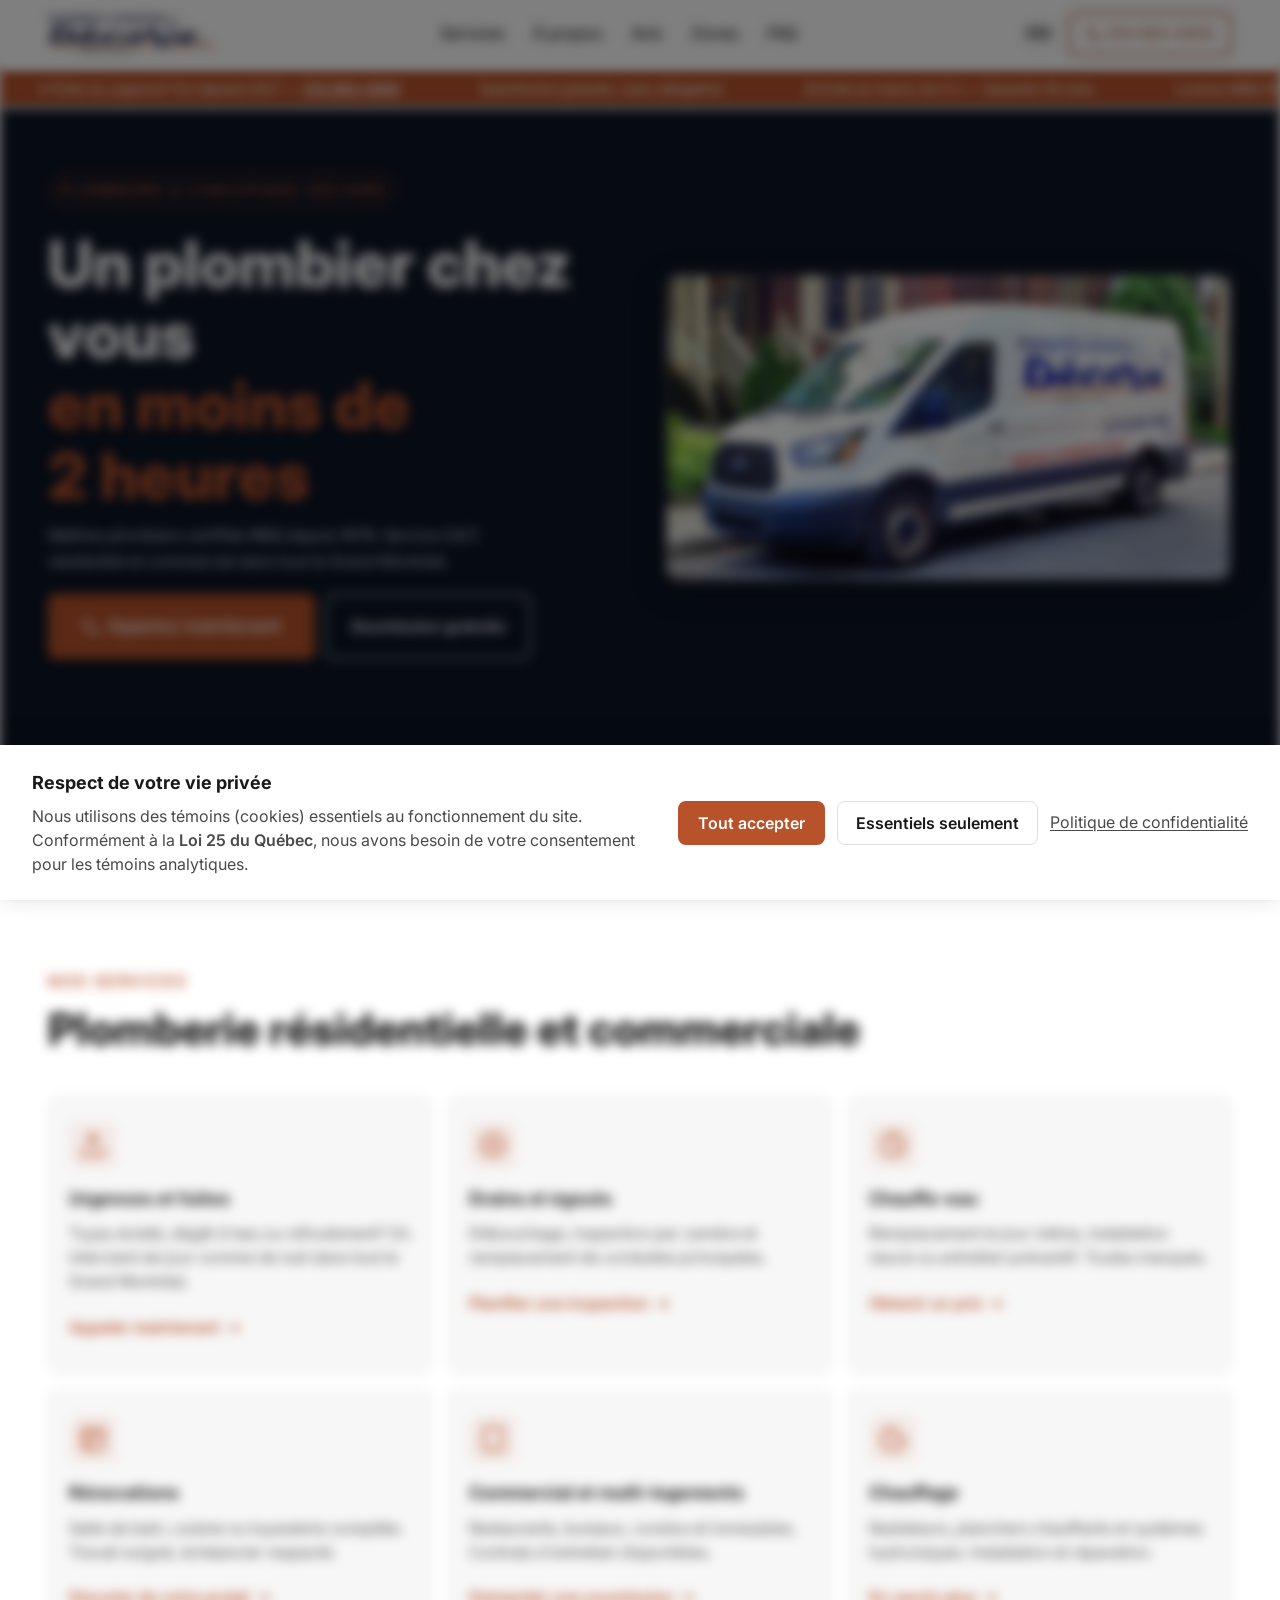
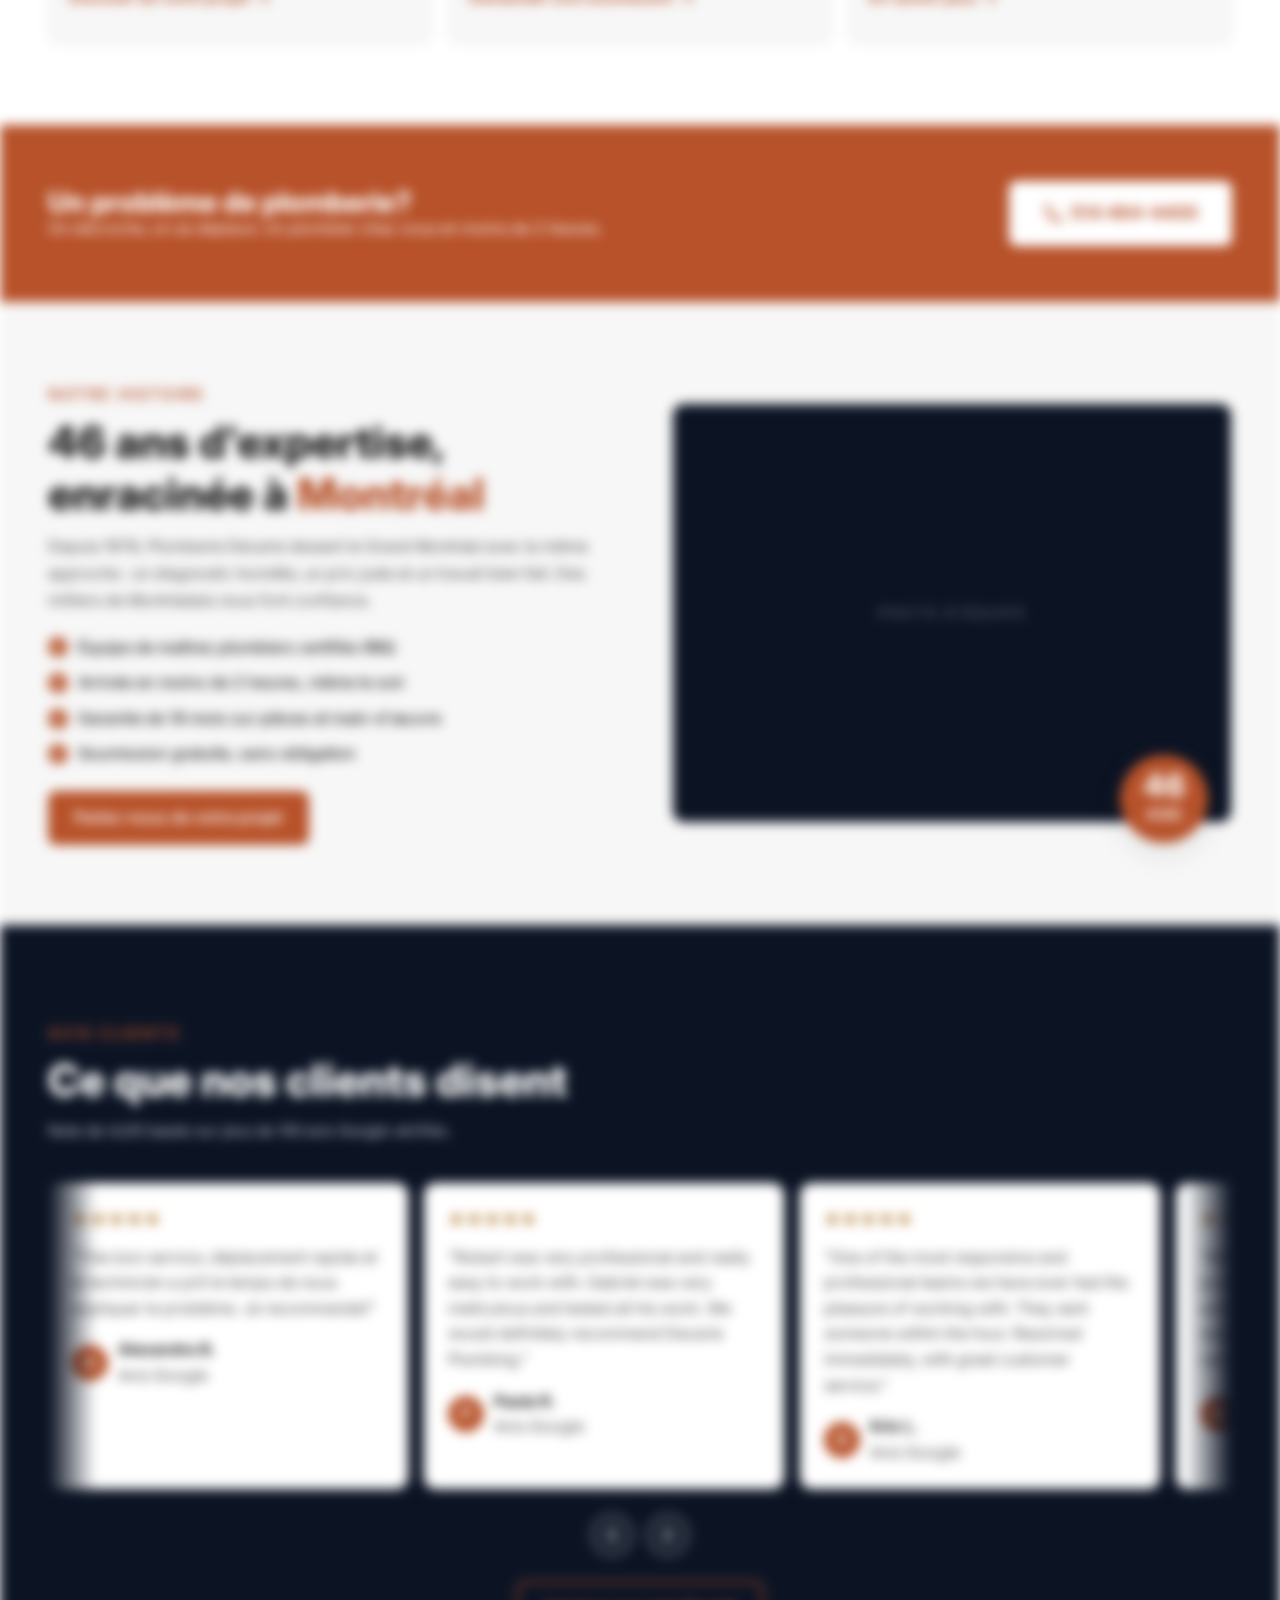
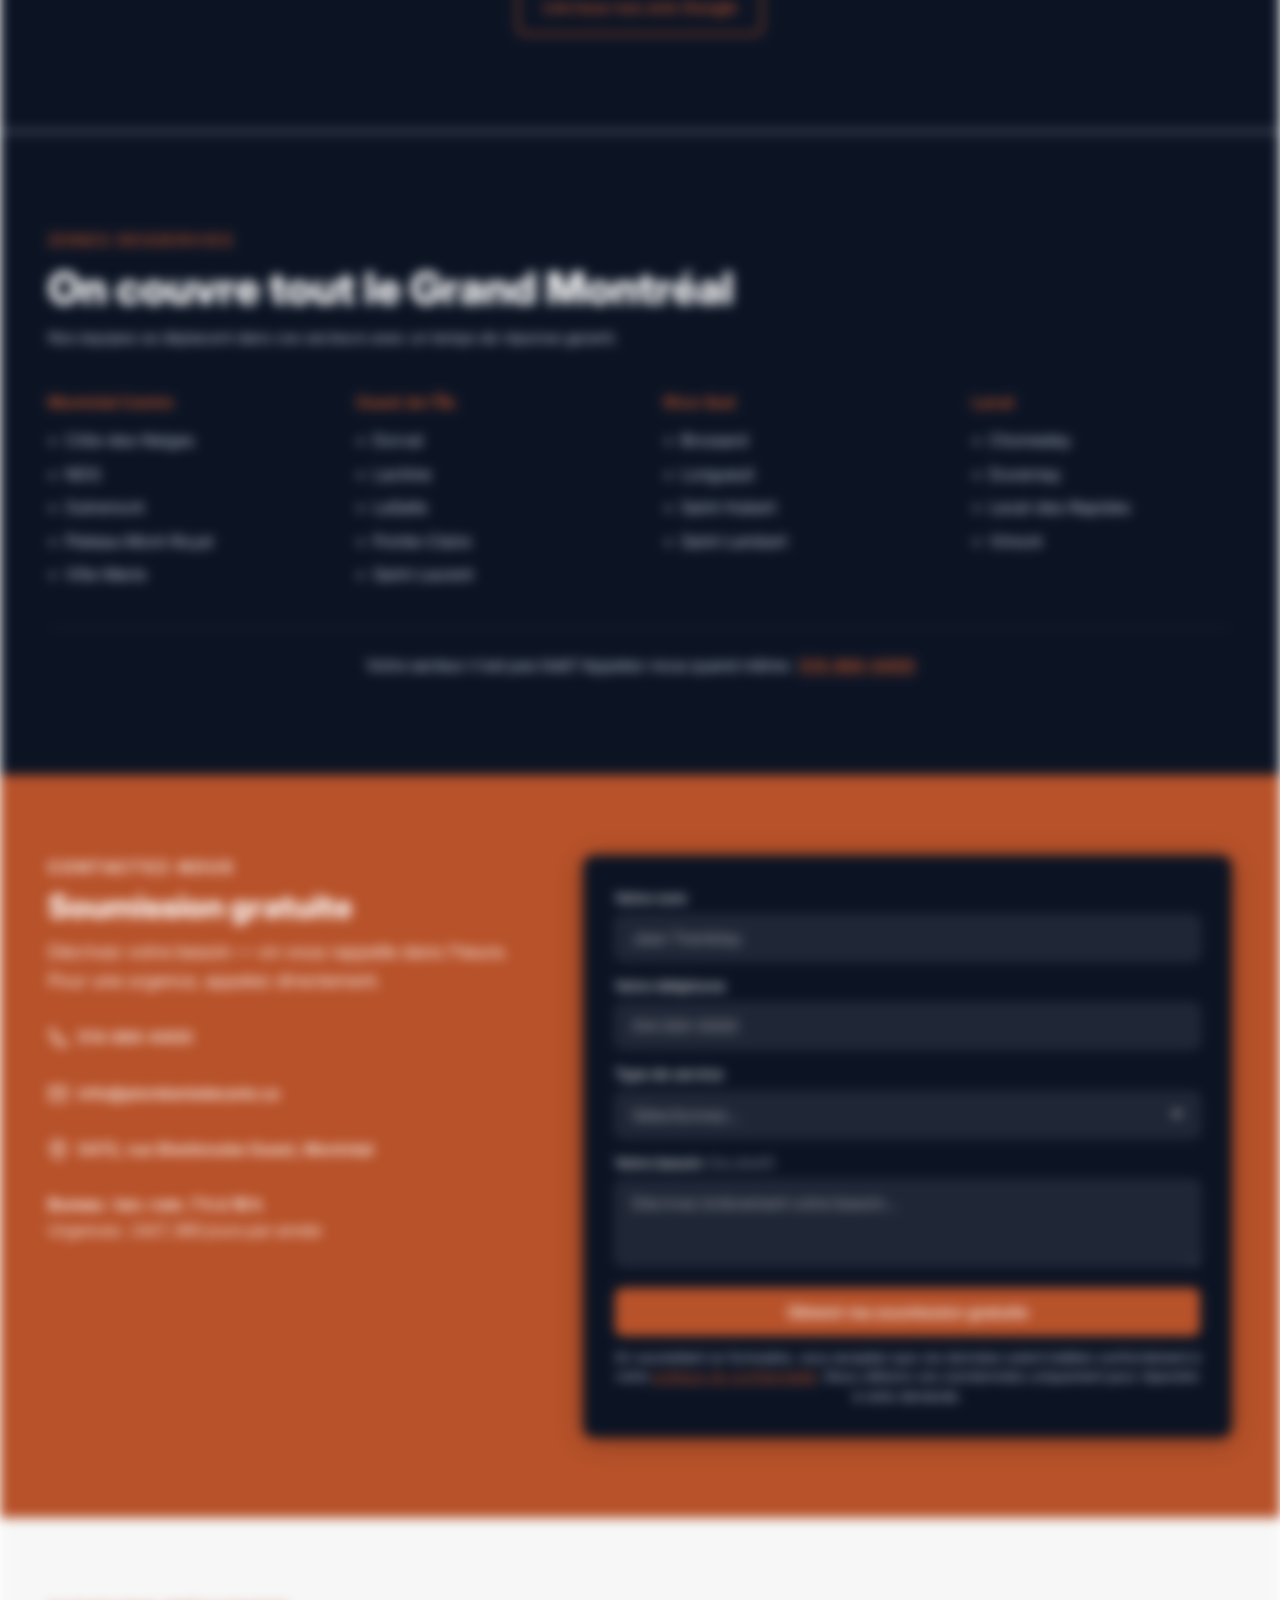
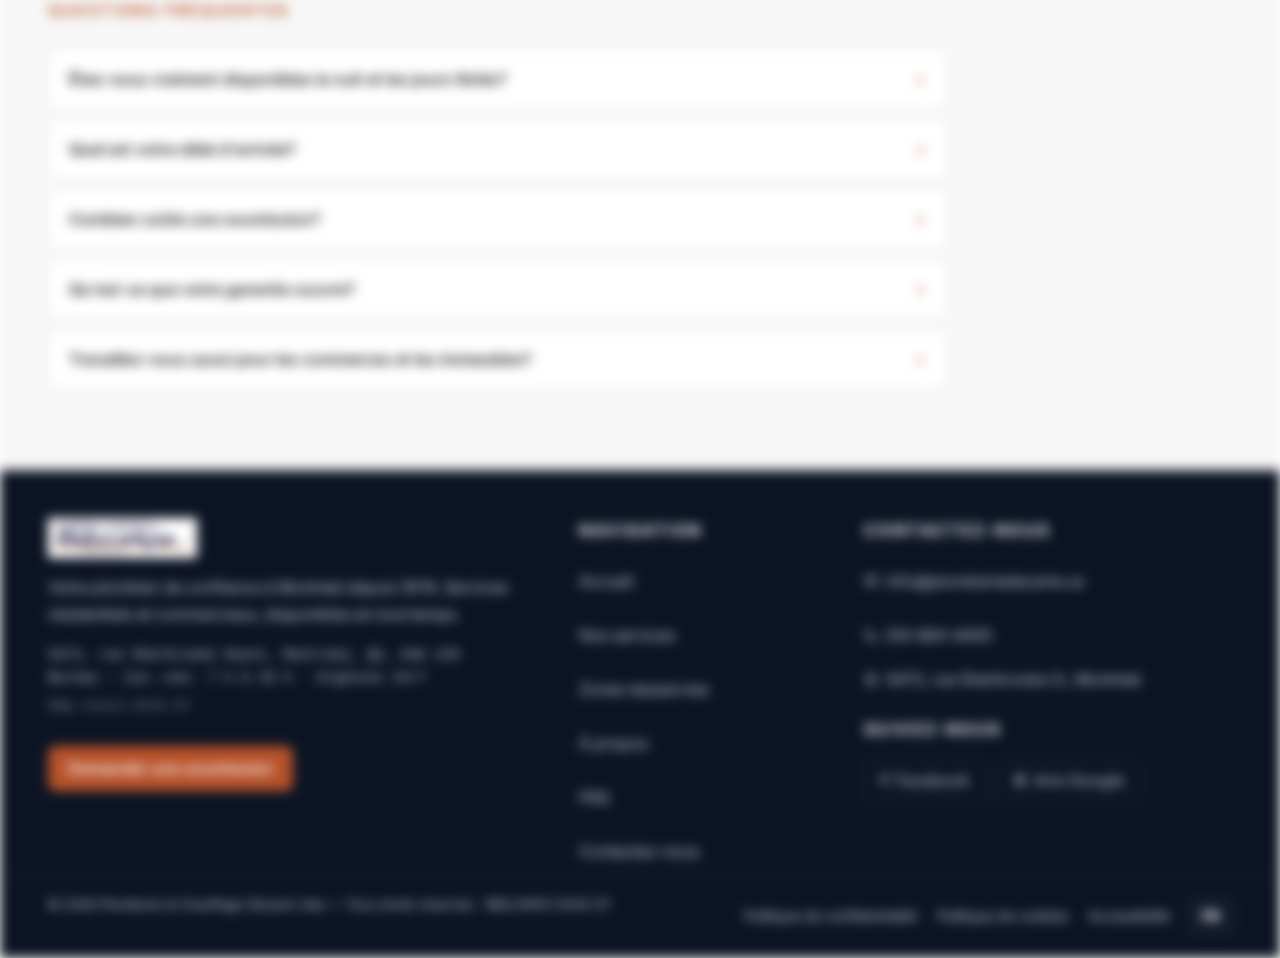
<file: index.html>
<!DOCTYPE html>
<html lang="fr-CA">
<head>
  <meta charset="UTF-8">
  <meta name="viewport" content="width=device-width, initial-scale=1.0">
  <title>Plomberie &amp; Chauffage Décarie | Plombier Montréal 24/7</title>
  <meta name="description" content="Plomberie Décarie — maîtres plombiers certifiés RBQ à Montréal depuis 1978. Urgences 24/7, arrivée en moins de 2 h. Résidentiel et commercial. 514 484-4400.">
  <meta name="theme-color" content="#B7522A">
  <link rel="canonical" href="https://plomberiedecarie.ca/">
  <link rel="alternate" hreflang="fr-CA" href="https://plomberiedecarie.ca/">
  <link rel="alternate" hreflang="en-CA" href="https://plomberiedecarie.ca/index-en.html">
  <link rel="preconnect" href="https://fonts.googleapis.com">
  <link rel="preconnect" href="https://fonts.gstatic.com" crossorigin>
  <link href="https://fonts.googleapis.com/css2?family=Inter:wght@400;500;600;700;800&display=swap" rel="stylesheet">
  <link rel="stylesheet" href="styles.css">
  <script type="application/ld+json">
  {
    "@context": "https://schema.org",
    "@type": "Plumber",
    "name": "Plomberie & Chauffage Décarie",
    "url": "https://plomberiedecarie.ca",
    "logo": "https://plomberiedecarie.ca/logo.png",
    "image": "https://plomberiedecarie.ca/truck.jpg",
    "telephone": "+1-514-484-4400",
    "email": "info@plomberiedecarie.ca",
    "foundingDate": "1978",
    "description": "Maîtres plombiers certifiés RBQ à Montréal depuis 1978. Service d'urgence 24/7, résidentiel et commercial.",
    "address": {
      "@type": "PostalAddress",
      "streetAddress": "5472 Sherbrooke Ouest",
      "addressLocality": "Montréal",
      "addressRegion": "QC",
      "postalCode": "H4A 1V9",
      "addressCountry": "CA"
    },
    "geo": {
      "@type": "GeoCoordinates",
      "latitude": 45.4726279,
      "longitude": -73.6114213
    },
    "areaServed": [
      { "@type": "City", "name": "Montréal" },
      { "@type": "City", "name": "Laval" },
      { "@type": "City", "name": "Longueuil" },
      { "@type": "City", "name": "Brossard" }
    ],
    "openingHoursSpecification": [
      {
        "@type": "OpeningHoursSpecification",
        "dayOfWeek": ["Monday","Tuesday","Wednesday","Thursday","Friday"],
        "opens": "07:00",
        "closes": "18:00"
      },
      {
        "@type": "OpeningHoursSpecification",
        "dayOfWeek": ["Saturday","Sunday"],
        "opens": "00:00",
        "closes": "23:59",
        "description": "Urgences seulement"
      }
    ],
    "hasOfferCatalog": {
      "@type": "OfferCatalog",
      "name": "Services de plomberie",
      "itemListElement": [
        { "@type": "Offer", "itemOffered": { "@type": "Service", "name": "Urgences et fuites 24/7" } },
        { "@type": "Offer", "itemOffered": { "@type": "Service", "name": "Débouchage de drains et égouts" } },
        { "@type": "Offer", "itemOffered": { "@type": "Service", "name": "Remplacement de chauffe-eau" } },
        { "@type": "Offer", "itemOffered": { "@type": "Service", "name": "Rénovation de salle de bain et cuisine" } },
        { "@type": "Offer", "itemOffered": { "@type": "Service", "name": "Plomberie commerciale et multi-logements" } },
        { "@type": "Offer", "itemOffered": { "@type": "Service", "name": "Chauffage et systèmes hydroniques" } }
      ]
    },
    "aggregateRating": {
      "@type": "AggregateRating",
      "ratingValue": "4.0",
      "reviewCount": "100",
      "bestRating": "5"
    },
    "sameAs": [
      "https://www.facebook.com/plomberiedecarie",
      "https://www.google.com/maps/place/Plomberie+et+chauffage+Decarie/"
    ]
  }
  </script>
  <script type="application/ld+json">
  {
    "@context": "https://schema.org",
    "@type": "FAQPage",
    "mainEntity": [
      {
        "@type": "Question",
        "name": "Êtes-vous vraiment disponibles la nuit et les jours fériés?",
        "acceptedAnswer": {
          "@type": "Answer",
          "text": "Oui, un plombier de garde répond au 514 484-4400 en tout temps — 24 h/24, 7 j/7, incluant Noël et le jour de l'An."
        }
      },
      {
        "@type": "Question",
        "name": "Quel est votre délai d'arrivée?",
        "acceptedAnswer": {
          "@type": "Answer",
          "text": "En moyenne moins de 2 heures dans tout le Grand Montréal. En situation d'urgence, nos équipes les plus proches sont dépêchées immédiatement."
        }
      },
      {
        "@type": "Question",
        "name": "Combien coûte une soumission?",
        "acceptedAnswer": {
          "@type": "Answer",
          "text": "Rien du tout. Nos soumissions sont gratuites et sans obligation, autant pour le résidentiel que le commercial."
        }
      },
      {
        "@type": "Question",
        "name": "Qu'est-ce que votre garantie couvre?",
        "acceptedAnswer": {
          "@type": "Answer",
          "text": "Tous nos travaux sont garantis 18 mois, pièces et main-d'œuvre. Si un problème survient, on revient corriger sans frais."
        }
      },
      {
        "@type": "Question",
        "name": "Travaillez-vous aussi pour les commerces et les immeubles?",
        "acceptedAnswer": {
          "@type": "Answer",
          "text": "Absolument. Restaurants, bureaux, condos, immeubles à logements — on offre aussi des contrats d'entretien préventif."
        }
      }
    ]
  }
  </script>
</head>
<body>

  <a href="#contenu-principal" class="skip-link">Aller au contenu principal</a>

  <header class="nav" id="nav" role="banner">
    <div class="container nav__inner">
      <a href="/" class="nav__logo" aria-label="Plomberie Décarie — Accueil">
        <img src="logo.png" alt="Plomberie &amp; Chauffage Décarie" class="nav__logo-img" width="160" height="40">
      </a>
      <button class="nav__toggle" id="nav-toggle" aria-label="Ouvrir le menu de navigation" aria-expanded="false" aria-controls="nav-menu">
        <span></span><span></span><span></span>
      </button>
      <nav aria-label="Navigation principale">
        <ul class="nav__menu" id="nav-menu" role="list">
          <li><a href="#services">Services</a></li>
          <li><a href="#histoire">À propos</a></li>
          <li><a href="#temoignages">Avis</a></li>
          <li><a href="#zones">Zones</a></li>
          <li><a href="#faq">FAQ</a></li>
          <li class="nav__menu-lang"><a href="index-en.html" lang="en">English</a></li>
        </ul>
      </nav>
      <div class="nav__overlay" id="nav-overlay"></div>
      <div class="nav__actions">
        <a href="index-en.html" class="nav__lang-btn" lang="en" aria-label="Switch to English">EN</a>
        <a href="tel:5144844400" class="nav__phone-btn" aria-label="Appeler le 514 484-4400">
          <svg aria-hidden="true" width="16" height="16" viewBox="0 0 24 24" fill="none" stroke="currentColor" stroke-width="2" stroke-linecap="round" stroke-linejoin="round"><path d="M22 16.92v3a2 2 0 0 1-2.18 2 19.79 19.79 0 0 1-8.63-3.07 19.5 19.5 0 0 1-6-6 19.79 19.79 0 0 1-3.07-8.67A2 2 0 0 1 4.11 2h3a2 2 0 0 1 2 1.72c.127.96.361 1.903.7 2.81a2 2 0 0 1-.45 2.11L8.09 9.91a16 16 0 0 0 6 6l1.27-1.27a2 2 0 0 1 2.11-.45c.907.339 1.85.573 2.81.7A2 2 0 0 1 22 16.92z"/></svg>
          <span>514 484-4400</span>
        </a>
      </div>
    </div>
  </header>

  <aside class="urgency-bar" aria-label="Informations urgentes">
    <div class="urgency-bar__ticker">
      <div class="urgency-bar__track" aria-hidden="true">
        <span class="urgency-bar__item"><span class="urgency-bar__pulse"></span> Fuite ou urgence? On répond 24/7 — <a href="tel:5144844400" tabindex="-1">514 484-4400</a></span>
        <span class="urgency-bar__item">Soumission gratuite, sans obligation</span>
        <span class="urgency-bar__item">Arrivée en moins de 2 h — Garantie 18 mois</span>
        <span class="urgency-bar__item">Licence RBQ #1613-5535-07</span>
        <span class="urgency-bar__item"><span class="urgency-bar__pulse"></span> Fuite ou urgence? On répond 24/7 — <a href="tel:5144844400" tabindex="-1">514 484-4400</a></span>
        <span class="urgency-bar__item">Soumission gratuite, sans obligation</span>
        <span class="urgency-bar__item">Arrivée en moins de 2 h — Garantie 18 mois</span>
        <span class="urgency-bar__item">Licence RBQ #1613-5535-07</span>
      </div>
    </div>
  </aside>

  <main id="contenu-principal">

    <section class="hero" aria-labelledby="hero-heading">
      <div class="container hero__inner">
        <div class="hero__content">
          <span class="hero__badge">Plomberie &amp; Chauffage Décarie</span>
          <h1 class="hero__title" id="hero-heading">
            Un plombier chez vous<br>
            <span class="hero__title-accent">en moins de 2&nbsp;heures</span>
          </h1>
          <p class="hero__text">Maîtres plombiers certifiés RBQ depuis 1978. Service 24/7, résidentiel et commercial dans tout le Grand Montréal.</p>
          <div class="hero__actions">
            <a href="tel:5144844400" class="btn btn--primary btn--lg">
              <svg aria-hidden="true" width="18" height="18" viewBox="0 0 24 24" fill="none" stroke="currentColor" stroke-width="2" stroke-linecap="round" stroke-linejoin="round"><path d="M22 16.92v3a2 2 0 0 1-2.18 2 19.79 19.79 0 0 1-8.63-3.07 19.5 19.5 0 0 1-6-6 19.79 19.79 0 0 1-3.07-8.67A2 2 0 0 1 4.11 2h3a2 2 0 0 1 2 1.72c.127.96.361 1.903.7 2.81a2 2 0 0 1-.45 2.11L8.09 9.91a16 16 0 0 0 6 6l1.27-1.27a2 2 0 0 1 2.11-.45c.907.339 1.85.573 2.81.7A2 2 0 0 1 22 16.92z"/></svg>
              Appelez maintenant
            </a>
            <a href="#contact" class="btn btn--outline-dark">Soumission gratuite</a>
          </div>
        </div>
        <div class="hero__truck">
          <img src="truck.jpg" alt="Camion de service Plomberie Décarie stationné à Montréal" width="640" height="427" loading="eager">
        </div>
      </div>
    </section>

    <section class="trust-bar" aria-label="Chiffres clés">
      <div class="container trust-bar__inner">
        <div class="trust-bar__item">
          <div>
            <strong>15 000+</strong>
            <span>Interventions réalisées</span>
          </div>
        </div>
        <div class="trust-bar__item">
          <div>
            <strong>4,0★</strong>
            <span>Sur Google (100+ avis)</span>
          </div>
        </div>
        <div class="trust-bar__item">
          <div>
            <strong>18 mois</strong>
            <span>Garantie pièces et main-d'œuvre</span>
          </div>
        </div>
        <div class="trust-bar__item">
          <div>
            <strong>RBQ</strong>
            <span>Licence #1613-5535-07</span>
          </div>
        </div>
      </div>
    </section>

    <section class="services" id="services" aria-labelledby="services-heading">
      <div class="container">
        <div class="section-header">
          <span class="section-label">Nos services</span>
          <h2 class="section-title" id="services-heading">Plomberie résidentielle et commerciale</h2>
        </div>
        <div class="services__grid">
          <article class="service-card">
            <div class="service-card__icon" aria-hidden="true">
              <svg width="28" height="28" viewBox="0 0 24 24" fill="none" stroke="currentColor" stroke-width="2" stroke-linecap="round" stroke-linejoin="round"><path d="M21 15v4a2 2 0 0 1-2 2H5a2 2 0 0 1-2-2v-4"/><polyline points="17 8 12 3 7 8"/><line x1="12" y1="3" x2="12" y2="15"/></svg>
            </div>
            <h3 class="service-card__title">Urgences et fuites</h3>
            <p class="service-card__text">Tuyau éclaté, dégât d'eau ou refoulement? On intervient de jour comme de nuit dans tout le Grand Montréal.</p>
            <a href="tel:5144844400" class="service-card__link">Appeler maintenant</a>
          </article>
          <article class="service-card">
            <div class="service-card__icon" aria-hidden="true">
              <svg width="28" height="28" viewBox="0 0 24 24" fill="none" stroke="currentColor" stroke-width="2" stroke-linecap="round" stroke-linejoin="round"><circle cx="12" cy="12" r="10"/><line x1="12" y1="8" x2="12" y2="16"/><line x1="8" y1="12" x2="16" y2="12"/></svg>
            </div>
            <h3 class="service-card__title">Drains et égouts</h3>
            <p class="service-card__text">Débouchage, inspection par caméra et remplacement de conduites principales.</p>
            <a href="#contact" class="service-card__link">Planifier une inspection</a>
          </article>
          <article class="service-card">
            <div class="service-card__icon" aria-hidden="true">
              <svg width="28" height="28" viewBox="0 0 24 24" fill="none" stroke="currentColor" stroke-width="2" stroke-linecap="round" stroke-linejoin="round"><path d="M12 2v10l4.24 4.24"/><circle cx="12" cy="12" r="10"/></svg>
            </div>
            <h3 class="service-card__title">Chauffe-eau</h3>
            <p class="service-card__text">Remplacement le jour même, installation neuve ou entretien préventif. Toutes marques.</p>
            <a href="#contact" class="service-card__link">Obtenir un prix</a>
          </article>
          <article class="service-card">
            <div class="service-card__icon" aria-hidden="true">
              <svg width="28" height="28" viewBox="0 0 24 24" fill="none" stroke="currentColor" stroke-width="2" stroke-linecap="round" stroke-linejoin="round"><rect x="3" y="3" width="18" height="18" rx="2" ry="2"/><line x1="3" y1="9" x2="21" y2="9"/><line x1="9" y1="21" x2="9" y2="9"/></svg>
            </div>
            <h3 class="service-card__title">Rénovations</h3>
            <p class="service-card__text">Salle de bain, cuisine ou tuyauterie complète. Travail soigné, échéancier respecté.</p>
            <a href="#contact" class="service-card__link">Discuter de votre projet</a>
          </article>
          <article class="service-card">
            <div class="service-card__icon" aria-hidden="true">
              <svg width="28" height="28" viewBox="0 0 24 24" fill="none" stroke="currentColor" stroke-width="2" stroke-linecap="round" stroke-linejoin="round"><rect x="4" y="2" width="16" height="20" rx="2" ry="2"/><line x1="12" y1="18" x2="12.01" y2="18"/></svg>
            </div>
            <h3 class="service-card__title">Commercial et multi-logements</h3>
            <p class="service-card__text">Restaurants, bureaux, condos et immeubles. Contrats d'entretien disponibles.</p>
            <a href="#contact" class="service-card__link">Demander une soumission</a>
          </article>
          <article class="service-card">
            <div class="service-card__icon" aria-hidden="true">
              <svg width="28" height="28" viewBox="0 0 24 24" fill="none" stroke="currentColor" stroke-width="2" stroke-linecap="round" stroke-linejoin="round"><path d="M12 2a10 10 0 1 0 10 10 4 4 0 0 1-5-5 4 4 0 0 1-5-5"/><path d="M8.5 8.5v.01"/><path d="M16 15.5v.01"/><path d="M12 12v.01"/><path d="M11 17v.01"/><path d="M7 14v.01"/></svg>
            </div>
            <h3 class="service-card__title">Chauffage</h3>
            <p class="service-card__text">Radiateurs, planchers chauffants et systèmes hydroniques. Installation et réparation.</p>
            <a href="#contact" class="service-card__link">En savoir plus</a>
          </article>
        </div>
      </div>
    </section>

    <section class="cta-band" aria-label="Appel à l'action">
      <div class="container cta-band__inner">
        <div class="cta-band__content">
          <h2 class="cta-band__title">Un problème de plomberie?</h2>
          <p class="cta-band__text">On décroche, on se déplace. Un plombier chez vous en moins de 2&nbsp;heures.</p>
        </div>
        <a href="tel:5144844400" class="btn btn--white btn--lg">
          <svg aria-hidden="true" width="20" height="20" viewBox="0 0 24 24" fill="none" stroke="currentColor" stroke-width="2" stroke-linecap="round" stroke-linejoin="round"><path d="M22 16.92v3a2 2 0 0 1-2.18 2 19.79 19.79 0 0 1-8.63-3.07 19.5 19.5 0 0 1-6-6 19.79 19.79 0 0 1-3.07-8.67A2 2 0 0 1 4.11 2h3a2 2 0 0 1 2 1.72c.127.96.361 1.903.7 2.81a2 2 0 0 1-.45 2.11L8.09 9.91a16 16 0 0 0 6 6l1.27-1.27a2 2 0 0 1 2.11-.45c.907.339 1.85.573 2.81.7A2 2 0 0 1 22 16.92z"/></svg>
          514 484-4400
        </a>
      </div>
    </section>

    <section class="about" id="histoire" aria-labelledby="about-heading">
      <div class="container about__inner">
        <div class="about__content">
          <span class="section-label">Notre histoire</span>
          <h2 class="section-title about__title" id="about-heading">46 ans d'expertise,<br>enracinée à <span class="text-accent">Montréal</span></h2>
          <p>Depuis 1978, Plomberie Décarie dessert le Grand Montréal avec la même approche&nbsp;: un diagnostic honnête, un prix juste et un travail bien fait. Des milliers de Montréalais nous font confiance.</p>
          <ul class="about__list">
            <li>Équipe de maîtres plombiers certifiés RBQ</li>
            <li>Arrivée en moins de 2&nbsp;heures, même le soir</li>
            <li>Garantie de 18 mois sur pièces et main-d'œuvre</li>
            <li>Soumission gratuite, sans obligation</li>
          </ul>
          <a href="#contact" class="btn btn--primary">Parlez-nous de votre projet</a>
        </div>
        <div class="about__image">
          <div class="about__photo about__photo--placeholder">
            <span class="about__placeholder-label">Photo d'équipe</span>
          </div>
          <div class="about__experience-badge" aria-label="46 ans d'expérience">
            <span class="about__experience-number">46</span>
            <span class="about__experience-text">ans</span>
          </div>
        </div>
      </div>
    </section>

    <section class="testimonials" id="temoignages" aria-labelledby="testimonials-heading">
      <div class="container">
        <div class="section-header">
          <span class="section-label">Avis clients</span>
          <h2 class="section-title" id="testimonials-heading">Ce que nos clients disent</h2>
          <p class="section-subtitle">Note de 4,0/5 basée sur plus de 100 avis Google vérifiés.</p>
        </div>
        <div class="testimonials__scroller" role="region" aria-label="Témoignages clients défilants" tabindex="0">
          <div class="testimonials__track">
            <article class="testimonial-card">
              <div class="testimonial-card__stars" aria-label="5 étoiles sur 5">★★★★★</div>
              <blockquote class="testimonial-card__text">"Très bon service, déplacement rapide et le technicien a prit le temps de nous expliquer le problème. Je recommande!"</blockquote>
              <footer class="testimonial-card__author">
                <div class="testimonial-card__avatar" aria-hidden="true">A</div>
                <div><strong>Alexandra B.</strong><span>Avis Google</span></div>
              </footer>
            </article>
            <article class="testimonial-card">
              <div class="testimonial-card__stars" aria-label="5 étoiles sur 5">★★★★★</div>
              <blockquote class="testimonial-card__text" lang="en">"Robert was very professional and really easy to work with. Gabriel was very meticulous and tested all his work. We would definitely recommend Decarie Plumbing."</blockquote>
              <footer class="testimonial-card__author">
                <div class="testimonial-card__avatar" aria-hidden="true">P</div>
                <div><strong>Paola R.</strong><span>Avis Google</span></div>
              </footer>
            </article>
            <article class="testimonial-card">
              <div class="testimonial-card__stars" aria-label="5 étoiles sur 5">★★★★★</div>
              <blockquote class="testimonial-card__text" lang="en">"One of the most responsive and professional teams we have ever had the pleasure of working with. They sent someone within the hour. Resolved immediately, with great customer service."</blockquote>
              <footer class="testimonial-card__author">
                <div class="testimonial-card__avatar" aria-hidden="true">K</div>
                <div><strong>Kris L.</strong><span>Avis Google</span></div>
              </footer>
            </article>
            <article class="testimonial-card">
              <div class="testimonial-card__stars" aria-label="5 étoiles sur 5">★★★★★</div>
              <blockquote class="testimonial-card__text" lang="en">"Max was helpful and responsive, providing phone guidance and the extraordinary service of Anthony, who was here to repair, cap, install and inspect radiators and pipes."</blockquote>
              <footer class="testimonial-card__author">
                <div class="testimonial-card__avatar" aria-hidden="true">G</div>
                <div><strong>Grace M.</strong><span>Avis Google</span></div>
              </footer>
            </article>
            <article class="testimonial-card">
              <div class="testimonial-card__stars" aria-label="5 étoiles sur 5">★★★★★</div>
              <blockquote class="testimonial-card__text" lang="en">"The young man he sent us was punctual, knowledgeable, friendly and super efficient. Max booked our appointment within 1 week's time."</blockquote>
              <footer class="testimonial-card__author">
                <div class="testimonial-card__avatar" aria-hidden="true">A</div>
                <div><strong>Andre M.</strong><span>Avis Google</span></div>
              </footer>
            </article>
            <article class="testimonial-card" aria-hidden="true">
              <div class="testimonial-card__stars">★★★★★</div>
              <blockquote class="testimonial-card__text">"Très bon service, déplacement rapide et le technicien a prit le temps de nous expliquer le problème. Je recommande!"</blockquote>
              <footer class="testimonial-card__author">
                <div class="testimonial-card__avatar">A</div>
                <div><strong>Alexandra B.</strong><span>Avis Google</span></div>
              </footer>
            </article>
            <article class="testimonial-card" aria-hidden="true">
              <div class="testimonial-card__stars">★★★★★</div>
              <blockquote class="testimonial-card__text" lang="en">"Robert was very professional and really easy to work with. Gabriel was very meticulous and tested all his work. We would definitely recommend Decarie Plumbing."</blockquote>
              <footer class="testimonial-card__author">
                <div class="testimonial-card__avatar">P</div>
                <div><strong>Paola R.</strong><span>Avis Google</span></div>
              </footer>
            </article>
            <article class="testimonial-card" aria-hidden="true">
              <div class="testimonial-card__stars">★★★★★</div>
              <blockquote class="testimonial-card__text" lang="en">"One of the most responsive and professional teams we have ever had the pleasure of working with. They sent someone within the hour. Resolved immediately, with great customer service."</blockquote>
              <footer class="testimonial-card__author">
                <div class="testimonial-card__avatar">K</div>
                <div><strong>Kris L.</strong><span>Avis Google</span></div>
              </footer>
            </article>
            <article class="testimonial-card" aria-hidden="true">
              <div class="testimonial-card__stars">★★★★★</div>
              <blockquote class="testimonial-card__text" lang="en">"Max was helpful and responsive, providing phone guidance and the extraordinary service of Anthony, who was here to repair, cap, install and inspect radiators and pipes."</blockquote>
              <footer class="testimonial-card__author">
                <div class="testimonial-card__avatar">G</div>
                <div><strong>Grace M.</strong><span>Avis Google</span></div>
              </footer>
            </article>
            <article class="testimonial-card" aria-hidden="true">
              <div class="testimonial-card__stars">★★★★★</div>
              <blockquote class="testimonial-card__text" lang="en">"The young man he sent us was punctual, knowledgeable, friendly and super efficient. Max booked our appointment within 1 week's time."</blockquote>
              <footer class="testimonial-card__author">
                <div class="testimonial-card__avatar">A</div>
                <div><strong>Andre M.</strong><span>Avis Google</span></div>
              </footer>
            </article>
          </div>
        </div>
        <div class="testimonials__nav" aria-label="Contrôles du carrousel">
          <button class="testimonials__btn testimonials__btn--prev" aria-label="Avis précédents" type="button">
            <svg aria-hidden="true" width="20" height="20" viewBox="0 0 24 24" fill="none" stroke="currentColor" stroke-width="2.5" stroke-linecap="round" stroke-linejoin="round"><polyline points="15 18 9 12 15 6"/></svg>
          </button>
          <button class="testimonials__btn testimonials__btn--next" aria-label="Avis suivants" type="button">
            <svg aria-hidden="true" width="20" height="20" viewBox="0 0 24 24" fill="none" stroke="currentColor" stroke-width="2.5" stroke-linecap="round" stroke-linejoin="round"><polyline points="9 6 15 12 9 18"/></svg>
          </button>
        </div>
        <div class="testimonials__cta">
          <a href="https://www.google.com/maps/place/Plomberie+et+chauffage+Decarie/@45.4726279,-73.6114213,17z/data=!4m8!3m7!1s0x4cc910b016c6606d:0x81c2f67b8445a59b!8m2!3d45.4726279!4d-73.6114213!9m1!1b1!16s%2Fg%2F1tgg9l3s" class="btn btn--outline-accent" target="_blank" rel="noopener noreferrer">Lire tous nos avis Google</a>
        </div>
      </div>
    </section>

    <div class="section-divider" role="separator"></div>

    <section class="service-areas" id="zones" aria-labelledby="zones-heading">
      <div class="container">
        <div class="section-header">
          <span class="section-label">Zones desservies</span>
          <h2 class="section-title" id="zones-heading">On couvre tout le Grand Montréal</h2>
          <p class="section-subtitle">Nos équipes se déplacent dans ces secteurs avec un temps de réponse garanti.</p>
        </div>
        <div class="service-areas__columns">
          <div class="service-areas__col">
            <h3 class="service-areas__col-title">Montréal Centre</h3>
            <ul role="list">
              <li>Côte-des-Neiges</li>
              <li>NDG</li>
              <li>Outremont</li>
              <li>Plateau-Mont-Royal</li>
              <li>Ville-Marie</li>
            </ul>
          </div>
          <div class="service-areas__col">
            <h3 class="service-areas__col-title">Ouest de l'Île</h3>
            <ul role="list">
              <li>Dorval</li>
              <li>Lachine</li>
              <li>LaSalle</li>
              <li>Pointe-Claire</li>
              <li>Saint-Laurent</li>
            </ul>
          </div>
          <div class="service-areas__col">
            <h3 class="service-areas__col-title">Rive-Sud</h3>
            <ul role="list">
              <li>Brossard</li>
              <li>Longueuil</li>
              <li>Saint-Hubert</li>
              <li>Saint-Lambert</li>
            </ul>
          </div>
          <div class="service-areas__col">
            <h3 class="service-areas__col-title">Laval</h3>
            <ul role="list">
              <li>Chomedey</li>
              <li>Duvernay</li>
              <li>Laval-des-Rapides</li>
              <li>Vimont</li>
            </ul>
          </div>
        </div>
        <p class="service-areas__note">
          Votre secteur n'est pas listé? Appelez-nous quand même&nbsp;: <a href="tel:5144844400">514 484-4400</a>
        </p>
      </div>
    </section>

    <section class="contact" id="contact" aria-labelledby="contact-heading">
      <div class="container contact__inner">
        <div class="contact__info">
          <span class="section-label">Contactez-nous</span>
          <h2 class="section-title" id="contact-heading">Soumission gratuite</h2>
          <p>Décrivez votre besoin — on vous rappelle dans l'heure. Pour une urgence, appelez directement.</p>
          <address class="contact__details">
            <a href="tel:5144844400" class="contact__detail">
              <svg aria-hidden="true" width="20" height="20" viewBox="0 0 24 24" fill="none" stroke="currentColor" stroke-width="2" stroke-linecap="round" stroke-linejoin="round"><path d="M22 16.92v3a2 2 0 0 1-2.18 2 19.79 19.79 0 0 1-8.63-3.07 19.5 19.5 0 0 1-6-6 19.79 19.79 0 0 1-3.07-8.67A2 2 0 0 1 4.11 2h3a2 2 0 0 1 2 1.72c.127.96.361 1.903.7 2.81a2 2 0 0 1-.45 2.11L8.09 9.91a16 16 0 0 0 6 6l1.27-1.27a2 2 0 0 1 2.11-.45c.907.339 1.85.573 2.81.7A2 2 0 0 1 22 16.92z"/></svg>
              <span>514 484-4400</span>
            </a>
            <a href="mailto:info@plomberiedecarie.ca" class="contact__detail">
              <svg aria-hidden="true" width="20" height="20" viewBox="0 0 24 24" fill="none" stroke="currentColor" stroke-width="2" stroke-linecap="round" stroke-linejoin="round"><path d="M4 4h16c1.1 0 2 .9 2 2v12c0 1.1-.9 2-2 2H4c-1.1 0-2-.9-2-2V6c0-1.1.9-2 2-2z"/><polyline points="22,6 12,13 2,6"/></svg>
              <span>info@plomberiedecarie.ca</span>
            </a>
            <span class="contact__detail">
              <svg aria-hidden="true" width="20" height="20" viewBox="0 0 24 24" fill="none" stroke="currentColor" stroke-width="2" stroke-linecap="round" stroke-linejoin="round"><path d="M21 10c0 7-9 13-9 13s-9-6-9-13a9 9 0 0 1 18 0z"/><circle cx="12" cy="10" r="3"/></svg>
              <span>5472, rue Sherbrooke Ouest, Montréal</span>
            </span>
          </address>
          <div class="contact__hours">
            <strong>Bureau&nbsp;: lun.–ven. 7 h à 18 h</strong>
            <span>Urgences&nbsp;: 24/7, 365 jours par année</span>
          </div>
        </div>
        <form class="contact__form" id="contact-form" action="https://formspree.io/f/YOUR_FORM_ID" method="POST" novalidate>
          <div class="form-group">
            <label for="contact-name" class="form-label">Votre nom</label>
            <input type="text" id="contact-name" name="name" required autocomplete="name" placeholder="Jean Tremblay">
          </div>
          <div class="form-group">
            <label for="contact-phone" class="form-label">Votre téléphone</label>
            <input type="tel" id="contact-phone" name="phone" required autocomplete="tel" placeholder="514 000-0000">
          </div>
          <div class="form-group">
            <label for="contact-service" class="form-label">Type de service</label>
            <select id="contact-service" name="service" required>
              <option value="">Sélectionnez…</option>
              <option value="urgence">Urgence / Fuite</option>
              <option value="drain">Drains et égouts</option>
              <option value="chauffe-eau">Chauffe-eau</option>
              <option value="renovation">Rénovation</option>
              <option value="commercial">Commercial</option>
              <option value="chauffage">Chauffage</option>
              <option value="autre">Autre</option>
            </select>
          </div>
          <div class="form-group">
            <label for="contact-message" class="form-label">Votre besoin <span class="form-label--optional">(facultatif)</span></label>
            <textarea id="contact-message" name="message" rows="3" placeholder="Décrivez brièvement votre besoin…"></textarea>
          </div>
          <button type="submit" class="btn btn--primary btn--full">Obtenir ma soumission gratuite</button>
          <p class="form-consent">En soumettant ce formulaire, vous acceptez que vos données soient traitées conformément à notre <a href="#politique-confidentialite">politique de confidentialité</a>. Nous utilisons vos coordonnées uniquement pour répondre à votre demande.</p>
        </form>
      </div>
    </section>

    <section class="faq" id="faq" aria-labelledby="faq-heading">
      <div class="container faq__inner">
        <div class="faq__content">
          <h2 class="section-label" id="faq-heading">Questions fréquentes</h2>
          <div class="faq__list" role="list">
            <div class="faq__item" role="listitem">
              <button class="faq__q" aria-expanded="false" aria-controls="faq-1">
                <span>Êtes-vous vraiment disponibles la nuit et les jours fériés?</span>
                <span class="faq__icon" aria-hidden="true">+</span>
              </button>
              <div class="faq__a" id="faq-1" role="region" aria-labelledby="faq-1-btn">
                <p>Oui, un plombier de garde répond au <a href="tel:5144844400">514 484-4400</a> en tout temps — 24 h/24, 7 j/7, incluant Noël et le jour de l'An.</p>
              </div>
            </div>
            <div class="faq__item" role="listitem">
              <button class="faq__q" aria-expanded="false" aria-controls="faq-2">
                <span>Quel est votre délai d'arrivée?</span>
                <span class="faq__icon" aria-hidden="true">+</span>
              </button>
              <div class="faq__a" id="faq-2" role="region">
                <p>En moyenne moins de 2&nbsp;heures dans tout le Grand Montréal. En situation d'urgence, nos équipes les plus proches sont dépêchées immédiatement.</p>
              </div>
            </div>
            <div class="faq__item" role="listitem">
              <button class="faq__q" aria-expanded="false" aria-controls="faq-3">
                <span>Combien coûte une soumission?</span>
                <span class="faq__icon" aria-hidden="true">+</span>
              </button>
              <div class="faq__a" id="faq-3" role="region">
                <p>Rien du tout. Nos soumissions sont gratuites et sans obligation, autant pour le résidentiel que le commercial.</p>
              </div>
            </div>
            <div class="faq__item" role="listitem">
              <button class="faq__q" aria-expanded="false" aria-controls="faq-4">
                <span>Qu'est-ce que votre garantie couvre?</span>
                <span class="faq__icon" aria-hidden="true">+</span>
              </button>
              <div class="faq__a" id="faq-4" role="region">
                <p>Tous nos travaux sont garantis 18 mois, pièces et main-d'œuvre. Si un problème survient, on revient corriger sans frais.</p>
              </div>
            </div>
            <div class="faq__item" role="listitem">
              <button class="faq__q" aria-expanded="false" aria-controls="faq-5">
                <span>Travaillez-vous aussi pour les commerces et les immeubles?</span>
                <span class="faq__icon" aria-hidden="true">+</span>
              </button>
              <div class="faq__a" id="faq-5" role="region">
                <p>Absolument. Restaurants, bureaux, condos, immeubles à logements — on offre aussi des contrats d'entretien préventif.</p>
              </div>
            </div>
          </div>
        </div>
      </div>
    </section>

  </main>

  <footer class="footer" role="contentinfo">
    <div class="container footer__inner">
      <div class="footer__brand">
        <img src="logo.png" alt="Plomberie Décarie" class="footer__logo-img" width="160" height="40">
        <p>Votre plombier de confiance à Montréal depuis 1978. Services résidentiels et commerciaux, disponibles en tout temps.</p>
        <address class="footer__addr">
          5472, rue Sherbrooke Ouest, Montréal, QC, H4A 1V9<br>
          Bureau&nbsp;: lun.–ven. 7 h à 18 h · Urgences 24/7
        </address>
        <span class="footer__rbq">RBQ #1613-5535-07</span>
        <a href="#contact" class="btn btn--primary btn--sm footer__cta">Demander une soumission</a>
      </div>
      <nav class="footer__links" aria-label="Navigation secondaire">
        <h4>Navigation</h4>
        <ul role="list">
          <li><a href="/">Accueil</a></li>
          <li><a href="#services">Nos services</a></li>
          <li><a href="#zones">Zones desservies</a></li>
          <li><a href="#histoire">À propos</a></li>
          <li><a href="#faq">FAQ</a></li>
          <li><a href="#contact">Contactez-nous</a></li>
        </ul>
      </nav>
      <div class="footer__links footer__contact-col">
        <h4>Contactez-nous</h4>
        <ul role="list">
          <li>
            <svg aria-hidden="true" width="14" height="14" viewBox="0 0 16 16" fill="none"><path d="M2 3h12v10H2z" stroke="currentColor" stroke-width="1.2"/><path d="M2 3l6 6 6-6" stroke="currentColor" stroke-width="1.2"/></svg>
            <a href="mailto:info@plomberiedecarie.ca">info@plomberiedecarie.ca</a>
          </li>
          <li>
            <svg aria-hidden="true" width="14" height="14" viewBox="0 0 16 16" fill="none"><path d="M3 2h3l1.5 4-2 1.5a9 9 0 004 4L11 9.5l4 1.5v3a1 1 0 01-1 1C5.4 15 1 10.6 1 3a1 1 0 011-1z" stroke="currentColor" stroke-width="1.2"/></svg>
            <a href="tel:5144844400">514 484-4400</a>
          </li>
          <li>
            <svg aria-hidden="true" width="14" height="14" viewBox="0 0 16 16" fill="none"><circle cx="8" cy="7" r="3" stroke="currentColor" stroke-width="1.2"/><path d="M8 1C4.7 1 2 3.7 2 7c0 4.5 6 9 6 9s6-4.5 6-9c0-3.3-2.7-6-6-6z" stroke="currentColor" stroke-width="1.2"/></svg>
            <span>5472, rue Sherbrooke O., Montréal</span>
          </li>
        </ul>
        <h4 class="footer__follow-title">Suivez-nous</h4>
        <div class="footer__social">
          <a href="https://facebook.com/plomberiedecarie" target="_blank" rel="noopener noreferrer" class="footer__soc-btn" aria-label="Plomberie Décarie sur Facebook">
            <span aria-hidden="true">f</span> Facebook
          </a>
          <a href="https://www.google.com/maps/place/Plomberie+et+chauffage+Decarie/" target="_blank" rel="noopener noreferrer" class="footer__soc-btn" aria-label="Nos avis sur Google">
            <span aria-hidden="true">G</span> Avis Google
          </a>
        </div>
      </div>
    </div>
    <div class="footer__bottom">
      <div class="container">
        <p>&copy; 2026 Plomberie &amp; Chauffage Décarie Ltée — Tous droits réservés · RBQ #1613-5535-07</p>
        <nav class="footer__legal" aria-label="Liens légaux">
          <a href="#politique-confidentialite">Politique de confidentialité</a>
          <a href="#politique-cookies">Politique de cookies</a>
          <a href="#accessibilite">Accessibilité</a>
          <span class="footer__lang-btn" aria-hidden="true">FR</span>
        </nav>
      </div>
    </div>
  </footer>

  <div class="mobile-cta" id="mobile-cta" aria-label="Appeler Plomberie Décarie">
    <a href="tel:5144844400" class="btn btn--primary btn--full">
      <svg aria-hidden="true" width="18" height="18" viewBox="0 0 24 24" fill="none" stroke="currentColor" stroke-width="2" stroke-linecap="round" stroke-linejoin="round"><path d="M22 16.92v3a2 2 0 0 1-2.18 2 19.79 19.79 0 0 1-8.63-3.07 19.5 19.5 0 0 1-6-6 19.79 19.79 0 0 1-3.07-8.67A2 2 0 0 1 4.11 2h3a2 2 0 0 1 2 1.72c.127.96.361 1.903.7 2.81a2 2 0 0 1-.45 2.11L8.09 9.91a16 16 0 0 0 6 6l1.27-1.27a2 2 0 0 1 2.11-.45c.907.339 1.85.573 2.81.7A2 2 0 0 1 22 16.92z"/></svg>
      Appeler — 514 484-4400
    </a>
  </div>

  <div class="consent-overlay" id="consent-overlay" aria-hidden="true"></div>
  <dialog class="consent-banner" id="consent-banner" aria-labelledby="consent-title" aria-modal="false">
    <div class="consent-banner__inner">
      <div class="consent-banner__text">
        <strong id="consent-title">Respect de votre vie privée</strong>
        <p>Nous utilisons des témoins (cookies) essentiels au fonctionnement du site. Conformément à la <em>Loi 25 du Québec</em>, nous avons besoin de votre consentement pour les témoins analytiques.</p>
      </div>
      <div class="consent-banner__actions">
        <button class="btn btn--primary btn--sm" id="consent-accept" type="button">Tout accepter</button>
        <button class="btn btn--outline btn--sm" id="consent-essential" type="button">Essentiels seulement</button>
        <a href="#politique-confidentialite" class="consent-banner__link">Politique de confidentialité</a>
      </div>
    </div>
  </dialog>

  <script src="script.js"></script>
</body>
</html>
</file>
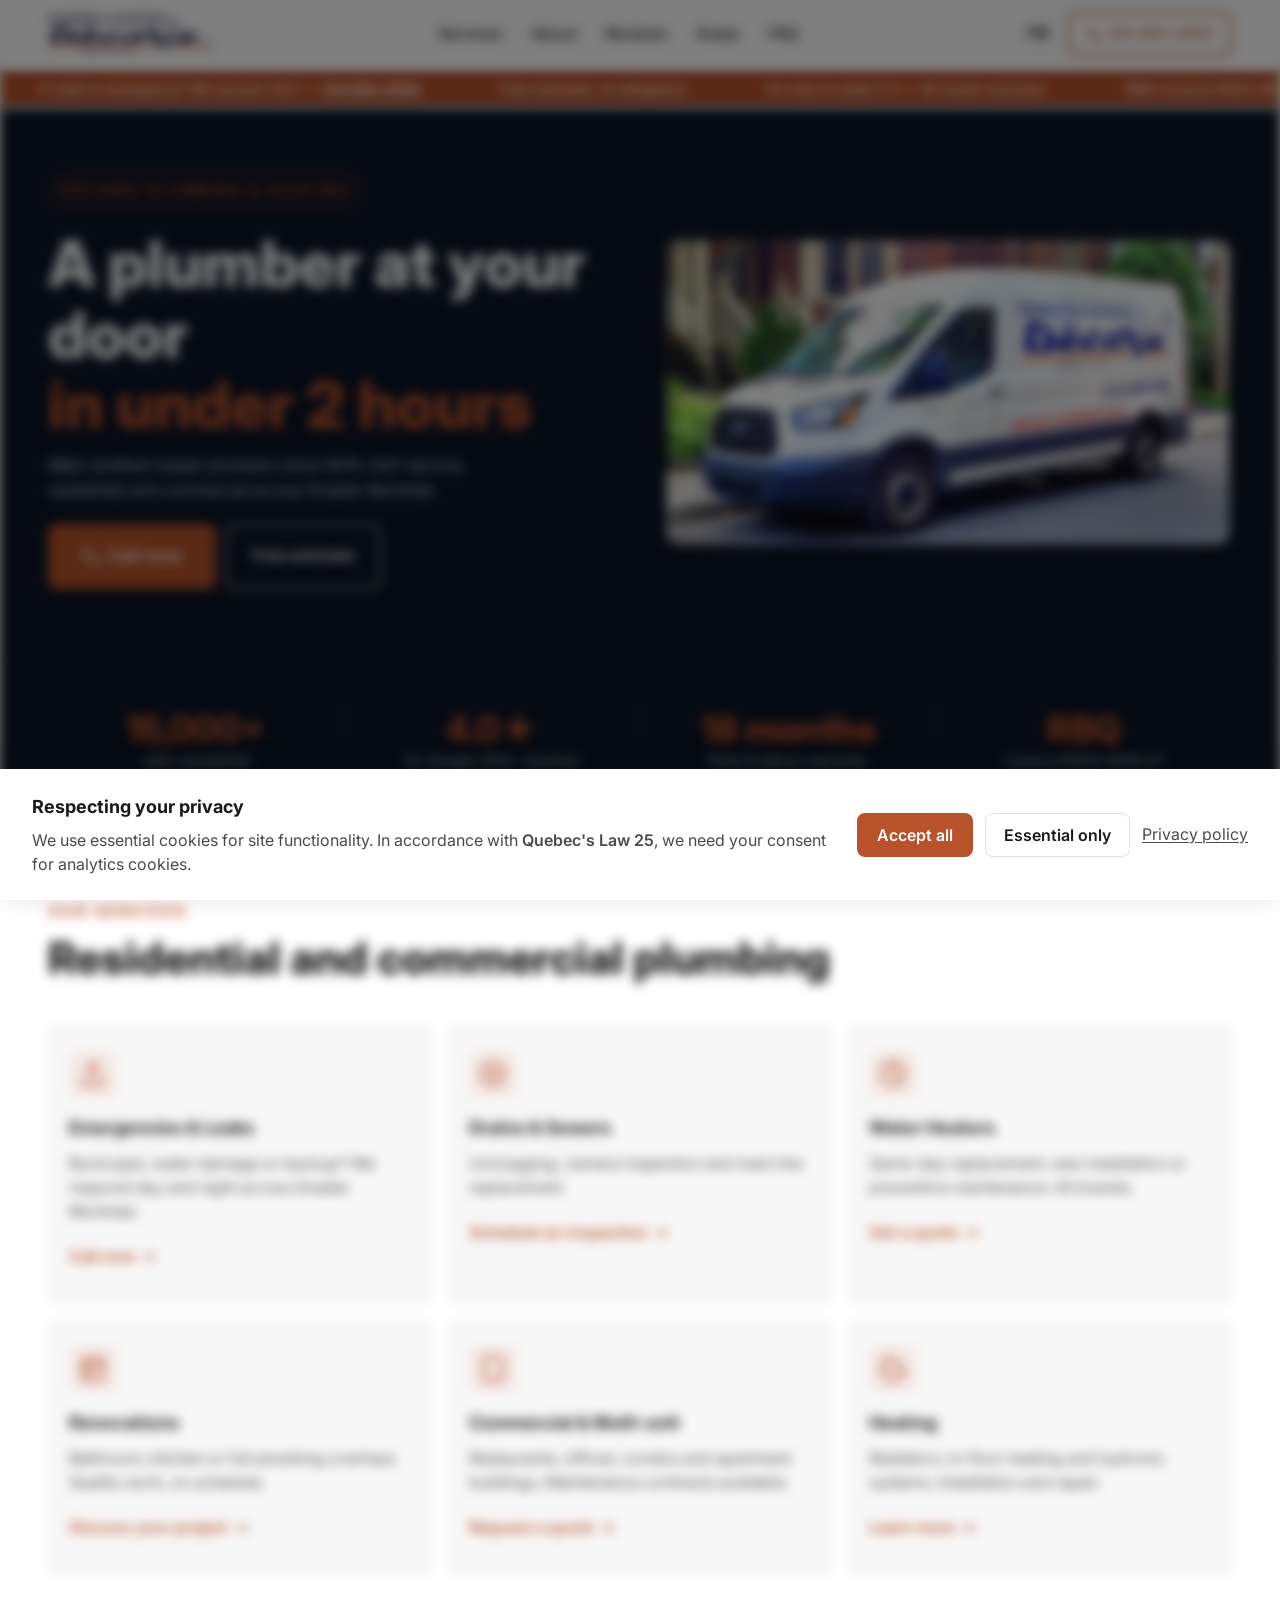
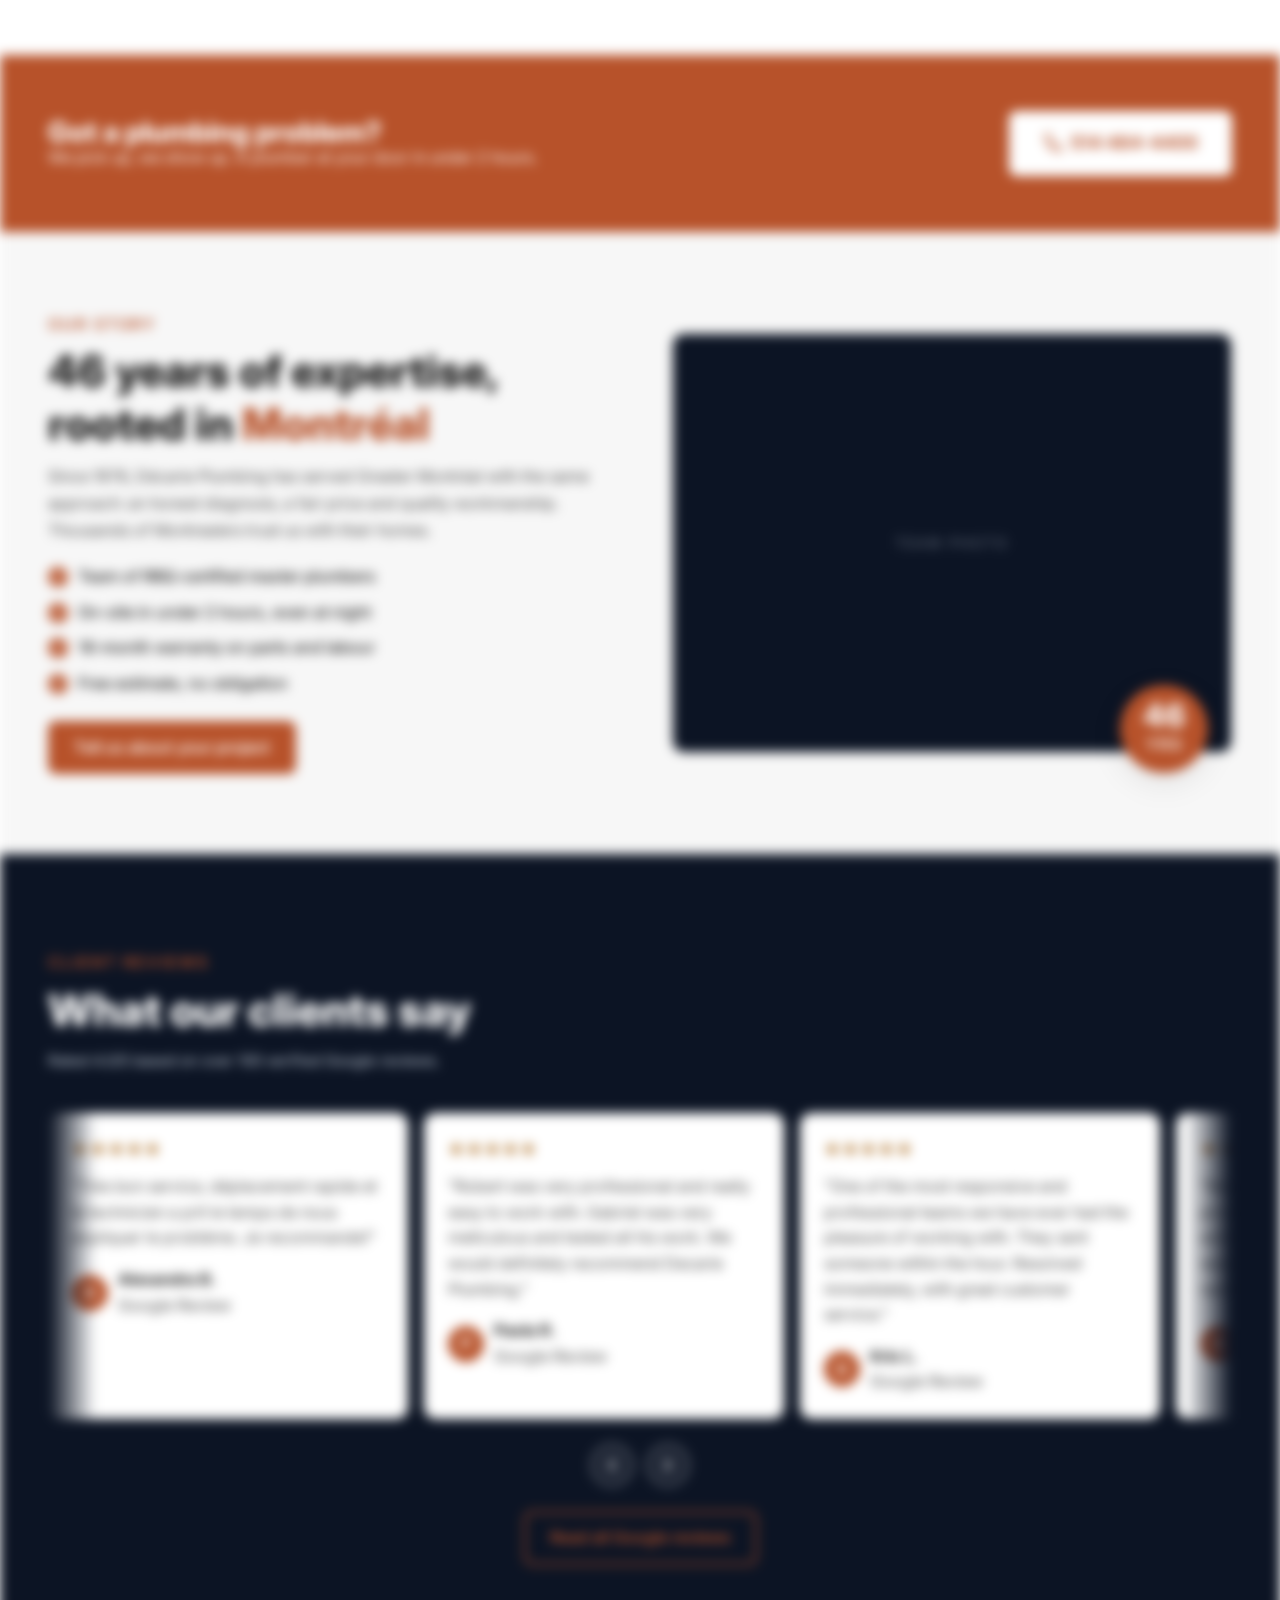
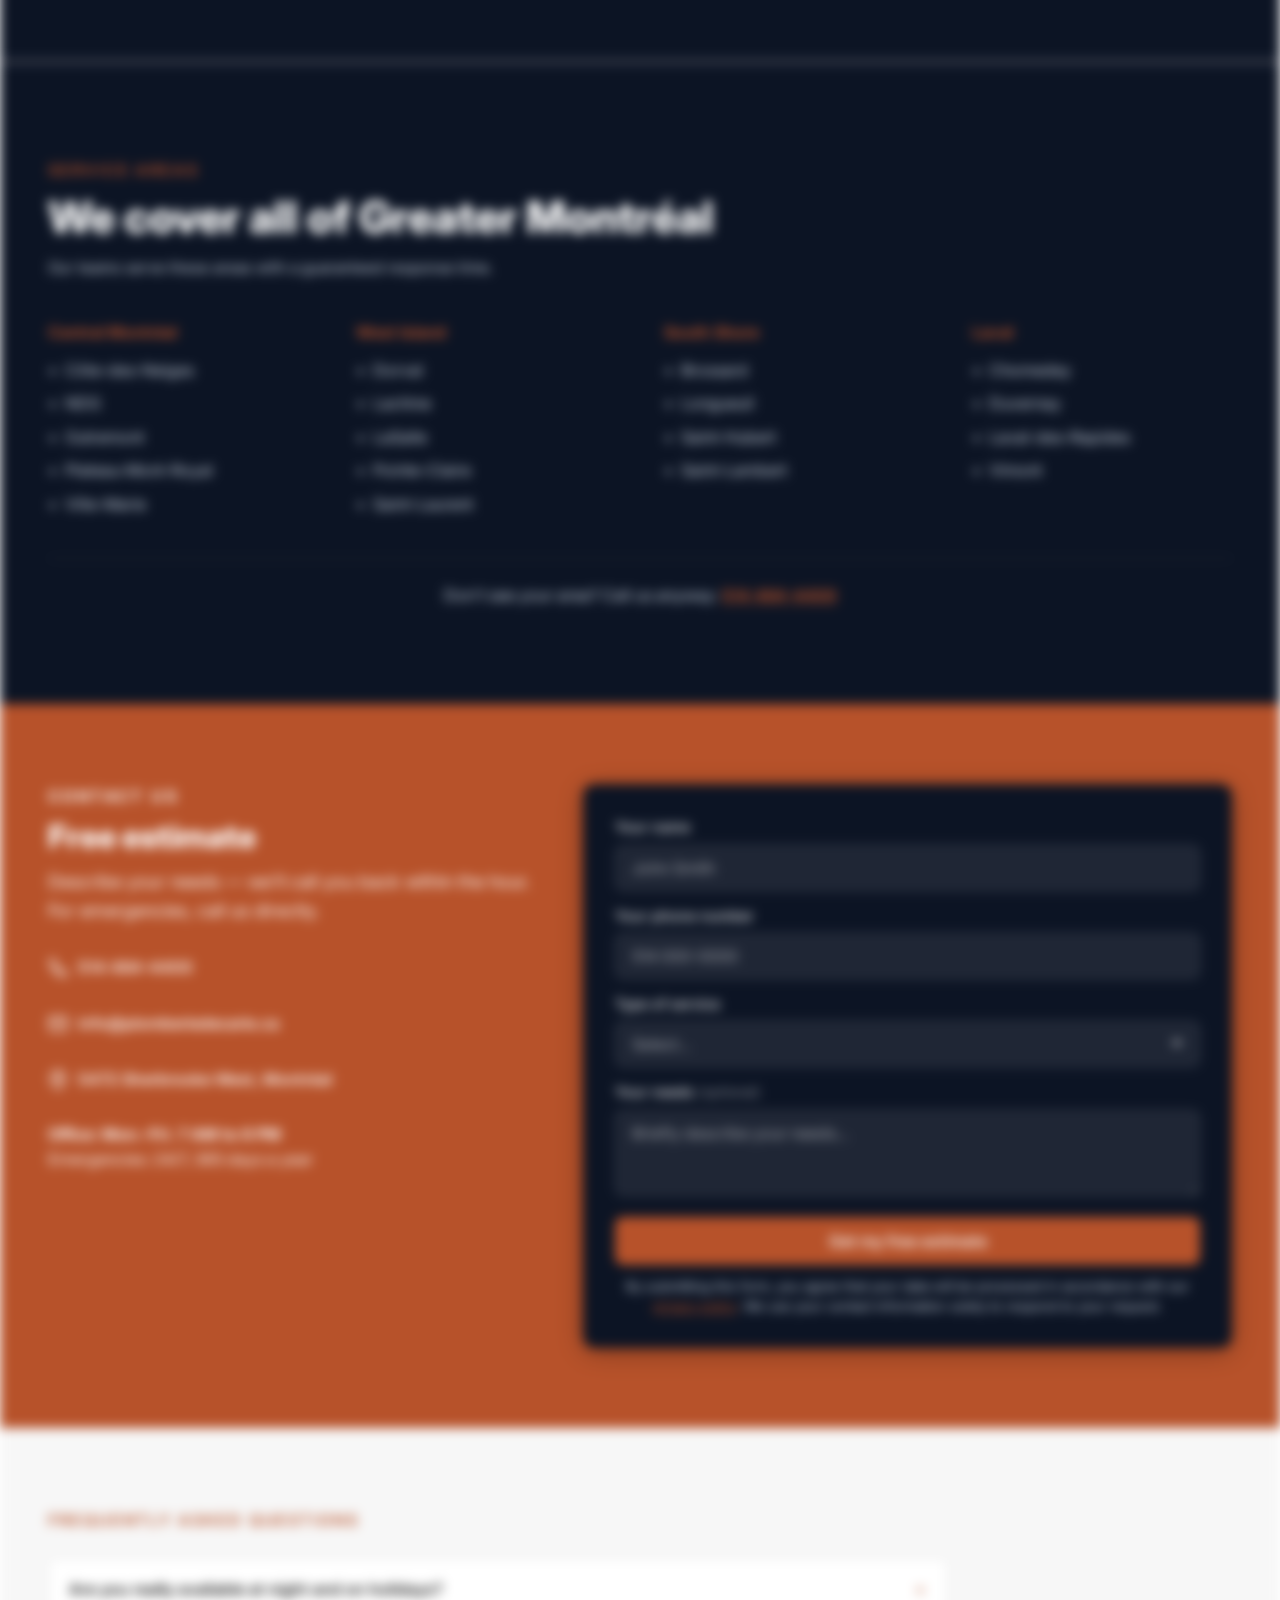
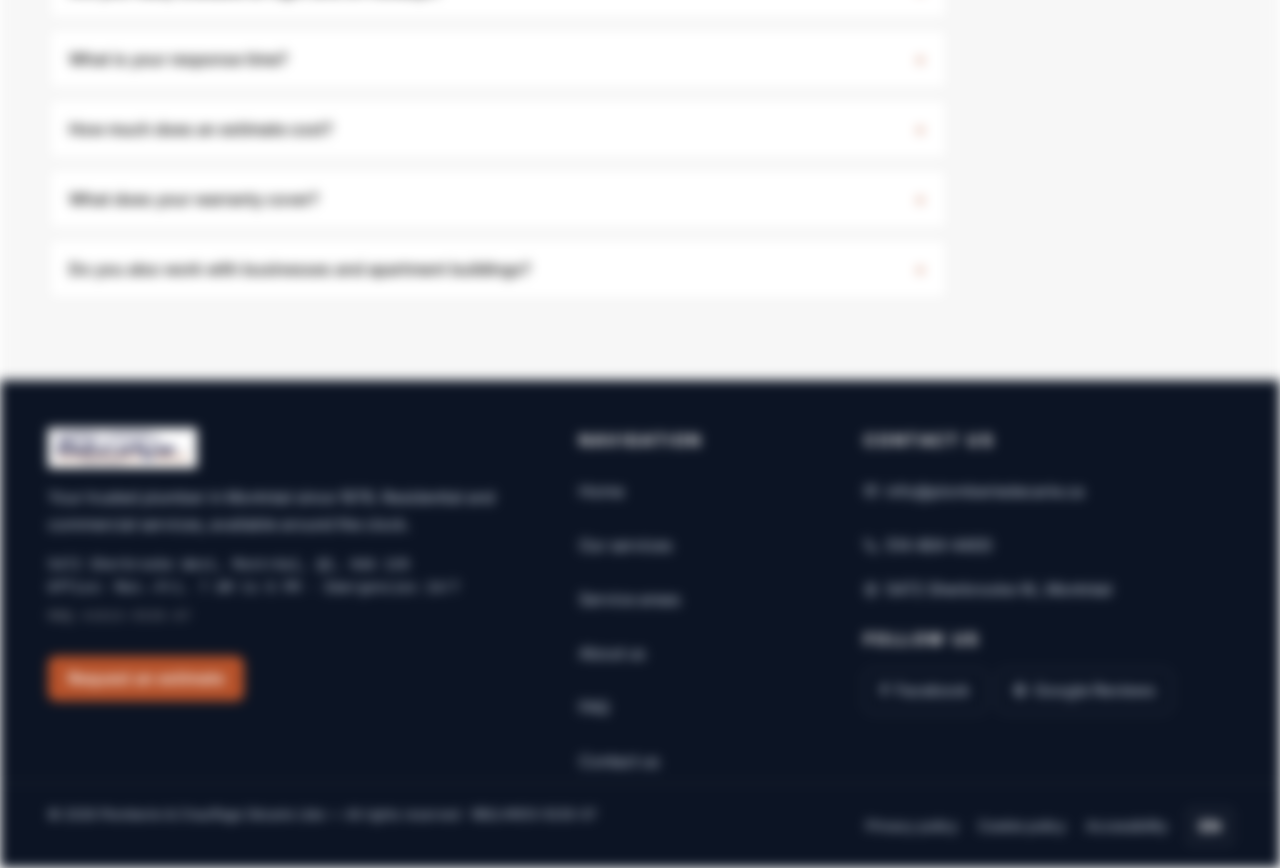
<file: index-en.html>
<!DOCTYPE html>
<html lang="en-CA">
<head>
  <meta charset="UTF-8">
  <meta name="viewport" content="width=device-width, initial-scale=1.0">
  <title>Décarie Plumbing &amp; Heating | Montréal Plumber 24/7</title>
  <meta name="description" content="Décarie Plumbing — RBQ-certified master plumbers in Montréal since 1978. 24/7 emergencies, on-site in under 2 hours. Residential and commercial. 514 484-4400.">
  <meta name="theme-color" content="#B7522A">
  <link rel="canonical" href="https://plomberiedecarie.ca/index-en.html">
  <link rel="alternate" hreflang="fr-CA" href="https://plomberiedecarie.ca/">
  <link rel="alternate" hreflang="en-CA" href="https://plomberiedecarie.ca/index-en.html">
  <link rel="preconnect" href="https://fonts.googleapis.com">
  <link rel="preconnect" href="https://fonts.gstatic.com" crossorigin>
  <link href="https://fonts.googleapis.com/css2?family=Inter:wght@400;500;600;700;800&display=swap" rel="stylesheet">
  <link rel="stylesheet" href="styles.css">
  <script type="application/ld+json">
  {
    "@context": "https://schema.org",
    "@type": "Plumber",
    "name": "Décarie Plumbing & Heating",
    "url": "https://plomberiedecarie.ca",
    "logo": "https://plomberiedecarie.ca/logo.png",
    "image": "https://plomberiedecarie.ca/truck.jpg",
    "telephone": "+1-514-484-4400",
    "email": "info@plomberiedecarie.ca",
    "foundingDate": "1978",
    "description": "RBQ-certified master plumbers in Montréal since 1978. 24/7 emergency service, residential and commercial.",
    "address": {
      "@type": "PostalAddress",
      "streetAddress": "5472 Sherbrooke West",
      "addressLocality": "Montréal",
      "addressRegion": "QC",
      "postalCode": "H4A 1V9",
      "addressCountry": "CA"
    },
    "geo": {
      "@type": "GeoCoordinates",
      "latitude": 45.4726279,
      "longitude": -73.6114213
    },
    "areaServed": [
      { "@type": "City", "name": "Montréal" },
      { "@type": "City", "name": "Laval" },
      { "@type": "City", "name": "Longueuil" },
      { "@type": "City", "name": "Brossard" }
    ],
    "openingHoursSpecification": [
      {
        "@type": "OpeningHoursSpecification",
        "dayOfWeek": ["Monday","Tuesday","Wednesday","Thursday","Friday"],
        "opens": "07:00",
        "closes": "18:00"
      },
      {
        "@type": "OpeningHoursSpecification",
        "dayOfWeek": ["Saturday","Sunday"],
        "opens": "00:00",
        "closes": "23:59",
        "description": "Emergencies only"
      }
    ],
    "aggregateRating": {
      "@type": "AggregateRating",
      "ratingValue": "4.0",
      "reviewCount": "100",
      "bestRating": "5"
    }
  }
  </script>
  <script type="application/ld+json">
  {
    "@context": "https://schema.org",
    "@type": "FAQPage",
    "mainEntity": [
      {
        "@type": "Question",
        "name": "Are you really available at night and on holidays?",
        "acceptedAnswer": {
          "@type": "Answer",
          "text": "Yes. An on-call plumber answers at 514 484-4400 at all times — 24/7, including Christmas and New Year's Day."
        }
      },
      {
        "@type": "Question",
        "name": "What is your response time?",
        "acceptedAnswer": {
          "@type": "Answer",
          "text": "Under 2 hours on average across Greater Montréal. In emergencies, our nearest teams are dispatched immediately."
        }
      },
      {
        "@type": "Question",
        "name": "How much does an estimate cost?",
        "acceptedAnswer": {
          "@type": "Answer",
          "text": "Nothing at all. Our estimates are free and come with no obligation, for both residential and commercial projects."
        }
      },
      {
        "@type": "Question",
        "name": "What does your warranty cover?",
        "acceptedAnswer": {
          "@type": "Answer",
          "text": "All our work is covered by an 18-month warranty on parts and labour. If an issue comes up, we come back and fix it at no charge."
        }
      },
      {
        "@type": "Question",
        "name": "Do you also work with businesses and apartment buildings?",
        "acceptedAnswer": {
          "@type": "Answer",
          "text": "Absolutely. Restaurants, offices, condos, apartment buildings — we also offer preventive maintenance contracts."
        }
      }
    ]
  }
  </script>
</head>
<body>

  <a href="#main-content" class="skip-link">Skip to main content</a>

  <header class="nav" id="nav" role="banner">
    <div class="container nav__inner">
      <a href="/index-en.html" class="nav__logo" aria-label="Décarie Plumbing — Home">
        <img src="logo.png" alt="Décarie Plumbing &amp; Heating" class="nav__logo-img" width="160" height="40">
      </a>
      <button class="nav__toggle" id="nav-toggle" aria-label="Open navigation menu" aria-expanded="false" aria-controls="nav-menu">
        <span></span><span></span><span></span>
      </button>
      <nav aria-label="Main navigation">
        <ul class="nav__menu" id="nav-menu" role="list">
          <li><a href="#services">Services</a></li>
          <li><a href="#about">About</a></li>
          <li><a href="#reviews">Reviews</a></li>
          <li><a href="#areas">Areas</a></li>
          <li><a href="#faq">FAQ</a></li>
          <li class="nav__menu-lang"><a href="index.html" lang="fr">Français</a></li>
        </ul>
      </nav>
      <div class="nav__overlay" id="nav-overlay"></div>
      <div class="nav__actions">
        <a href="index.html" class="nav__lang-btn" lang="fr" aria-label="Passer au français">FR</a>
        <a href="tel:5144844400" class="nav__phone-btn" aria-label="Call 514 484-4400">
          <svg aria-hidden="true" width="16" height="16" viewBox="0 0 24 24" fill="none" stroke="currentColor" stroke-width="2" stroke-linecap="round" stroke-linejoin="round"><path d="M22 16.92v3a2 2 0 0 1-2.18 2 19.79 19.79 0 0 1-8.63-3.07 19.5 19.5 0 0 1-6-6 19.79 19.79 0 0 1-3.07-8.67A2 2 0 0 1 4.11 2h3a2 2 0 0 1 2 1.72c.127.96.361 1.903.7 2.81a2 2 0 0 1-.45 2.11L8.09 9.91a16 16 0 0 0 6 6l1.27-1.27a2 2 0 0 1 2.11-.45c.907.339 1.85.573 2.81.7A2 2 0 0 1 22 16.92z"/></svg>
          <span>514 484-4400</span>
        </a>
      </div>
    </div>
  </header>

  <aside class="urgency-bar" aria-label="Emergency information">
    <div class="urgency-bar__ticker">
      <div class="urgency-bar__track" aria-hidden="true">
        <span class="urgency-bar__item"><span class="urgency-bar__pulse"></span> Leak or emergency? We answer 24/7 — <a href="tel:5144844400" tabindex="-1">514 484-4400</a></span>
        <span class="urgency-bar__item">Free estimate, no obligation</span>
        <span class="urgency-bar__item">On-site in under 2 h — 18-month warranty</span>
        <span class="urgency-bar__item">RBQ Licence #1613-5535-07</span>
        <span class="urgency-bar__item"><span class="urgency-bar__pulse"></span> Leak or emergency? We answer 24/7 — <a href="tel:5144844400" tabindex="-1">514 484-4400</a></span>
        <span class="urgency-bar__item">Free estimate, no obligation</span>
        <span class="urgency-bar__item">On-site in under 2 h — 18-month warranty</span>
        <span class="urgency-bar__item">RBQ Licence #1613-5535-07</span>
      </div>
    </div>
  </aside>

  <main id="main-content">

    <section class="hero" aria-labelledby="hero-heading">
      <div class="container hero__inner">
        <div class="hero__content">
          <span class="hero__badge">Décarie Plumbing &amp; Heating</span>
          <h1 class="hero__title" id="hero-heading">
            A plumber at your door<br>
            <span class="hero__title-accent">in under 2&nbsp;hours</span>
          </h1>
          <p class="hero__text">RBQ-certified master plumbers since 1978. 24/7 service, residential and commercial across Greater Montréal.</p>
          <div class="hero__actions">
            <a href="tel:5144844400" class="btn btn--primary btn--lg">
              <svg aria-hidden="true" width="18" height="18" viewBox="0 0 24 24" fill="none" stroke="currentColor" stroke-width="2" stroke-linecap="round" stroke-linejoin="round"><path d="M22 16.92v3a2 2 0 0 1-2.18 2 19.79 19.79 0 0 1-8.63-3.07 19.5 19.5 0 0 1-6-6 19.79 19.79 0 0 1-3.07-8.67A2 2 0 0 1 4.11 2h3a2 2 0 0 1 2 1.72c.127.96.361 1.903.7 2.81a2 2 0 0 1-.45 2.11L8.09 9.91a16 16 0 0 0 6 6l1.27-1.27a2 2 0 0 1 2.11-.45c.907.339 1.85.573 2.81.7A2 2 0 0 1 22 16.92z"/></svg>
              Call now
            </a>
            <a href="#contact" class="btn btn--outline-dark">Free estimate</a>
          </div>
        </div>
        <div class="hero__truck">
          <img src="truck.jpg" alt="Décarie Plumbing service truck in Montréal" width="640" height="427" loading="eager">
        </div>
      </div>
    </section>

    <section class="trust-bar" aria-label="Key figures">
      <div class="container trust-bar__inner">
        <div class="trust-bar__item">
          <div>
            <strong>15,000+</strong>
            <span>Jobs completed</span>
          </div>
        </div>
        <div class="trust-bar__item">
          <div>
            <strong>4.0★</strong>
            <span>On Google (100+ reviews)</span>
          </div>
        </div>
        <div class="trust-bar__item">
          <div>
            <strong>18 months</strong>
            <span>Parts &amp; labour warranty</span>
          </div>
        </div>
        <div class="trust-bar__item">
          <div>
            <strong>RBQ</strong>
            <span>Licence #1613-5535-07</span>
          </div>
        </div>
      </div>
    </section>

    <section class="services" id="services" aria-labelledby="services-heading">
      <div class="container">
        <div class="section-header">
          <span class="section-label">Our services</span>
          <h2 class="section-title" id="services-heading">Residential and commercial plumbing</h2>
        </div>
        <div class="services__grid">
          <article class="service-card">
            <div class="service-card__icon" aria-hidden="true">
              <svg width="28" height="28" viewBox="0 0 24 24" fill="none" stroke="currentColor" stroke-width="2" stroke-linecap="round" stroke-linejoin="round"><path d="M21 15v4a2 2 0 0 1-2 2H5a2 2 0 0 1-2-2v-4"/><polyline points="17 8 12 3 7 8"/><line x1="12" y1="3" x2="12" y2="15"/></svg>
            </div>
            <h3 class="service-card__title">Emergencies &amp; Leaks</h3>
            <p class="service-card__text">Burst pipe, water damage or backup? We respond day and night across Greater Montréal.</p>
            <a href="tel:5144844400" class="service-card__link">Call now</a>
          </article>
          <article class="service-card">
            <div class="service-card__icon" aria-hidden="true">
              <svg width="28" height="28" viewBox="0 0 24 24" fill="none" stroke="currentColor" stroke-width="2" stroke-linecap="round" stroke-linejoin="round"><circle cx="12" cy="12" r="10"/><line x1="12" y1="8" x2="12" y2="16"/><line x1="8" y1="12" x2="16" y2="12"/></svg>
            </div>
            <h3 class="service-card__title">Drains &amp; Sewers</h3>
            <p class="service-card__text">Unclogging, camera inspection and main line replacement.</p>
            <a href="#contact" class="service-card__link">Schedule an inspection</a>
          </article>
          <article class="service-card">
            <div class="service-card__icon" aria-hidden="true">
              <svg width="28" height="28" viewBox="0 0 24 24" fill="none" stroke="currentColor" stroke-width="2" stroke-linecap="round" stroke-linejoin="round"><path d="M12 2v10l4.24 4.24"/><circle cx="12" cy="12" r="10"/></svg>
            </div>
            <h3 class="service-card__title">Water Heaters</h3>
            <p class="service-card__text">Same-day replacement, new installation or preventive maintenance. All brands.</p>
            <a href="#contact" class="service-card__link">Get a quote</a>
          </article>
          <article class="service-card">
            <div class="service-card__icon" aria-hidden="true">
              <svg width="28" height="28" viewBox="0 0 24 24" fill="none" stroke="currentColor" stroke-width="2" stroke-linecap="round" stroke-linejoin="round"><rect x="3" y="3" width="18" height="18" rx="2" ry="2"/><line x1="3" y1="9" x2="21" y2="9"/><line x1="9" y1="21" x2="9" y2="9"/></svg>
            </div>
            <h3 class="service-card__title">Renovations</h3>
            <p class="service-card__text">Bathroom, kitchen or full plumbing overhaul. Quality work, on schedule.</p>
            <a href="#contact" class="service-card__link">Discuss your project</a>
          </article>
          <article class="service-card">
            <div class="service-card__icon" aria-hidden="true">
              <svg width="28" height="28" viewBox="0 0 24 24" fill="none" stroke="currentColor" stroke-width="2" stroke-linecap="round" stroke-linejoin="round"><rect x="4" y="2" width="16" height="20" rx="2" ry="2"/><line x1="12" y1="18" x2="12.01" y2="18"/></svg>
            </div>
            <h3 class="service-card__title">Commercial &amp; Multi-unit</h3>
            <p class="service-card__text">Restaurants, offices, condos and apartment buildings. Maintenance contracts available.</p>
            <a href="#contact" class="service-card__link">Request a quote</a>
          </article>
          <article class="service-card">
            <div class="service-card__icon" aria-hidden="true">
              <svg width="28" height="28" viewBox="0 0 24 24" fill="none" stroke="currentColor" stroke-width="2" stroke-linecap="round" stroke-linejoin="round"><path d="M12 2a10 10 0 1 0 10 10 4 4 0 0 1-5-5 4 4 0 0 1-5-5"/><path d="M8.5 8.5v.01"/><path d="M16 15.5v.01"/><path d="M12 12v.01"/><path d="M11 17v.01"/><path d="M7 14v.01"/></svg>
            </div>
            <h3 class="service-card__title">Heating</h3>
            <p class="service-card__text">Radiators, in-floor heating and hydronic systems. Installation and repair.</p>
            <a href="#contact" class="service-card__link">Learn more</a>
          </article>
        </div>
      </div>
    </section>

    <section class="cta-band" aria-label="Call to action">
      <div class="container cta-band__inner">
        <div class="cta-band__content">
          <h2 class="cta-band__title">Got a plumbing problem?</h2>
          <p class="cta-band__text">We pick up, we show up. A plumber at your door in under 2&nbsp;hours.</p>
        </div>
        <a href="tel:5144844400" class="btn btn--white btn--lg">
          <svg aria-hidden="true" width="20" height="20" viewBox="0 0 24 24" fill="none" stroke="currentColor" stroke-width="2" stroke-linecap="round" stroke-linejoin="round"><path d="M22 16.92v3a2 2 0 0 1-2.18 2 19.79 19.79 0 0 1-8.63-3.07 19.5 19.5 0 0 1-6-6 19.79 19.79 0 0 1-3.07-8.67A2 2 0 0 1 4.11 2h3a2 2 0 0 1 2 1.72c.127.96.361 1.903.7 2.81a2 2 0 0 1-.45 2.11L8.09 9.91a16 16 0 0 0 6 6l1.27-1.27a2 2 0 0 1 2.11-.45c.907.339 1.85.573 2.81.7A2 2 0 0 1 22 16.92z"/></svg>
          514 484-4400
        </a>
      </div>
    </section>

    <section class="about" id="about" aria-labelledby="about-heading">
      <div class="container about__inner">
        <div class="about__content">
          <span class="section-label">Our story</span>
          <h2 class="section-title about__title" id="about-heading">46 years of expertise,<br>rooted in <span class="text-accent">Montréal</span></h2>
          <p>Since 1978, Décarie Plumbing has served Greater Montréal with the same approach: an honest diagnosis, a fair price and quality workmanship. Thousands of Montrealers trust us with their homes.</p>
          <ul class="about__list">
            <li>Team of RBQ-certified master plumbers</li>
            <li>On-site in under 2&nbsp;hours, even at night</li>
            <li>18-month warranty on parts and labour</li>
            <li>Free estimate, no obligation</li>
          </ul>
          <a href="#contact" class="btn btn--primary">Tell us about your project</a>
        </div>
        <div class="about__image">
          <div class="about__photo about__photo--placeholder">
            <span class="about__placeholder-label">Team photo</span>
          </div>
          <div class="about__experience-badge" aria-label="46 years of experience">
            <span class="about__experience-number">46</span>
            <span class="about__experience-text">yrs</span>
          </div>
        </div>
      </div>
    </section>

    <section class="testimonials" id="reviews" aria-labelledby="testimonials-heading">
      <div class="container">
        <div class="section-header">
          <span class="section-label">Client reviews</span>
          <h2 class="section-title" id="testimonials-heading">What our clients say</h2>
          <p class="section-subtitle">Rated 4.0/5 based on over 100 verified Google reviews.</p>
        </div>
        <div class="testimonials__scroller" role="region" aria-label="Scrolling client testimonials" tabindex="0">
          <div class="testimonials__track">
            <article class="testimonial-card">
              <div class="testimonial-card__stars" aria-label="5 out of 5 stars">★★★★★</div>
              <blockquote class="testimonial-card__text" lang="fr">"Très bon service, déplacement rapide et le technicien a prit le temps de nous expliquer le problème. Je recommande!"</blockquote>
              <footer class="testimonial-card__author">
                <div class="testimonial-card__avatar" aria-hidden="true">A</div>
                <div><strong>Alexandra B.</strong><span>Google Review</span></div>
              </footer>
            </article>
            <article class="testimonial-card">
              <div class="testimonial-card__stars" aria-label="5 out of 5 stars">★★★★★</div>
              <blockquote class="testimonial-card__text">"Robert was very professional and really easy to work with. Gabriel was very meticulous and tested all his work. We would definitely recommend Decarie Plumbing."</blockquote>
              <footer class="testimonial-card__author">
                <div class="testimonial-card__avatar" aria-hidden="true">P</div>
                <div><strong>Paola R.</strong><span>Google Review</span></div>
              </footer>
            </article>
            <article class="testimonial-card">
              <div class="testimonial-card__stars" aria-label="5 out of 5 stars">★★★★★</div>
              <blockquote class="testimonial-card__text">"One of the most responsive and professional teams we have ever had the pleasure of working with. They sent someone within the hour. Resolved immediately, with great customer service."</blockquote>
              <footer class="testimonial-card__author">
                <div class="testimonial-card__avatar" aria-hidden="true">K</div>
                <div><strong>Kris L.</strong><span>Google Review</span></div>
              </footer>
            </article>
            <article class="testimonial-card">
              <div class="testimonial-card__stars" aria-label="5 out of 5 stars">★★★★★</div>
              <blockquote class="testimonial-card__text">"Max was helpful and responsive, providing phone guidance and the extraordinary service of Anthony, who was here to repair, cap, install and inspect radiators and pipes."</blockquote>
              <footer class="testimonial-card__author">
                <div class="testimonial-card__avatar" aria-hidden="true">G</div>
                <div><strong>Grace M.</strong><span>Google Review</span></div>
              </footer>
            </article>
            <article class="testimonial-card">
              <div class="testimonial-card__stars" aria-label="5 out of 5 stars">★★★★★</div>
              <blockquote class="testimonial-card__text">"The young man he sent us was punctual, knowledgeable, friendly and super efficient. Max booked our appointment within 1 week's time."</blockquote>
              <footer class="testimonial-card__author">
                <div class="testimonial-card__avatar" aria-hidden="true">A</div>
                <div><strong>Andre M.</strong><span>Google Review</span></div>
              </footer>
            </article>
            <article class="testimonial-card" aria-hidden="true">
              <div class="testimonial-card__stars">★★★★★</div>
              <blockquote class="testimonial-card__text" lang="fr">"Très bon service, déplacement rapide et le technicien a prit le temps de nous expliquer le problème. Je recommande!"</blockquote>
              <footer class="testimonial-card__author">
                <div class="testimonial-card__avatar">A</div>
                <div><strong>Alexandra B.</strong><span>Google Review</span></div>
              </footer>
            </article>
            <article class="testimonial-card" aria-hidden="true">
              <div class="testimonial-card__stars">★★★★★</div>
              <blockquote class="testimonial-card__text">"Robert was very professional and really easy to work with. Gabriel was very meticulous and tested all his work. We would definitely recommend Decarie Plumbing."</blockquote>
              <footer class="testimonial-card__author">
                <div class="testimonial-card__avatar">P</div>
                <div><strong>Paola R.</strong><span>Google Review</span></div>
              </footer>
            </article>
            <article class="testimonial-card" aria-hidden="true">
              <div class="testimonial-card__stars">★★★★★</div>
              <blockquote class="testimonial-card__text">"One of the most responsive and professional teams we have ever had the pleasure of working with. They sent someone within the hour. Resolved immediately, with great customer service."</blockquote>
              <footer class="testimonial-card__author">
                <div class="testimonial-card__avatar">K</div>
                <div><strong>Kris L.</strong><span>Google Review</span></div>
              </footer>
            </article>
            <article class="testimonial-card" aria-hidden="true">
              <div class="testimonial-card__stars">★★★★★</div>
              <blockquote class="testimonial-card__text">"Max was helpful and responsive, providing phone guidance and the extraordinary service of Anthony, who was here to repair, cap, install and inspect radiators and pipes."</blockquote>
              <footer class="testimonial-card__author">
                <div class="testimonial-card__avatar">G</div>
                <div><strong>Grace M.</strong><span>Google Review</span></div>
              </footer>
            </article>
            <article class="testimonial-card" aria-hidden="true">
              <div class="testimonial-card__stars">★★★★★</div>
              <blockquote class="testimonial-card__text">"The young man he sent us was punctual, knowledgeable, friendly and super efficient. Max booked our appointment within 1 week's time."</blockquote>
              <footer class="testimonial-card__author">
                <div class="testimonial-card__avatar">A</div>
                <div><strong>Andre M.</strong><span>Google Review</span></div>
              </footer>
            </article>
          </div>
        </div>
        <div class="testimonials__nav" aria-label="Carousel controls">
          <button class="testimonials__btn testimonials__btn--prev" aria-label="Previous reviews" type="button">
            <svg aria-hidden="true" width="20" height="20" viewBox="0 0 24 24" fill="none" stroke="currentColor" stroke-width="2.5" stroke-linecap="round" stroke-linejoin="round"><polyline points="15 18 9 12 15 6"/></svg>
          </button>
          <button class="testimonials__btn testimonials__btn--next" aria-label="Next reviews" type="button">
            <svg aria-hidden="true" width="20" height="20" viewBox="0 0 24 24" fill="none" stroke="currentColor" stroke-width="2.5" stroke-linecap="round" stroke-linejoin="round"><polyline points="9 6 15 12 9 18"/></svg>
          </button>
        </div>
        <div class="testimonials__cta">
          <a href="https://www.google.com/maps/place/Plomberie+et+chauffage+Decarie/@45.4726279,-73.6114213,17z/data=!4m8!3m7!1s0x4cc910b016c6606d:0x81c2f67b8445a59b!8m2!3d45.4726279!4d-73.6114213!9m1!1b1!16s%2Fg%2F1tgg9l3s" class="btn btn--outline-accent" target="_blank" rel="noopener noreferrer">Read all Google reviews</a>
        </div>
      </div>
    </section>

    <div class="section-divider" role="separator"></div>

    <section class="service-areas" id="areas" aria-labelledby="areas-heading">
      <div class="container">
        <div class="section-header">
          <span class="section-label">Service areas</span>
          <h2 class="section-title" id="areas-heading">We cover all of Greater Montréal</h2>
          <p class="section-subtitle">Our teams serve these areas with a guaranteed response time.</p>
        </div>
        <div class="service-areas__columns">
          <div class="service-areas__col">
            <h3 class="service-areas__col-title">Central Montréal</h3>
            <ul role="list">
              <li>Côte-des-Neiges</li>
              <li>NDG</li>
              <li>Outremont</li>
              <li>Plateau-Mont-Royal</li>
              <li>Ville-Marie</li>
            </ul>
          </div>
          <div class="service-areas__col">
            <h3 class="service-areas__col-title">West Island</h3>
            <ul role="list">
              <li>Dorval</li>
              <li>Lachine</li>
              <li>LaSalle</li>
              <li>Pointe-Claire</li>
              <li>Saint-Laurent</li>
            </ul>
          </div>
          <div class="service-areas__col">
            <h3 class="service-areas__col-title">South Shore</h3>
            <ul role="list">
              <li>Brossard</li>
              <li>Longueuil</li>
              <li>Saint-Hubert</li>
              <li>Saint-Lambert</li>
            </ul>
          </div>
          <div class="service-areas__col">
            <h3 class="service-areas__col-title">Laval</h3>
            <ul role="list">
              <li>Chomedey</li>
              <li>Duvernay</li>
              <li>Laval-des-Rapides</li>
              <li>Vimont</li>
            </ul>
          </div>
        </div>
        <p class="service-areas__note">
          Don't see your area? Call us anyway: <a href="tel:5144844400">514 484-4400</a>
        </p>
      </div>
    </section>

    <section class="contact" id="contact" aria-labelledby="contact-heading">
      <div class="container contact__inner">
        <div class="contact__info">
          <span class="section-label">Contact us</span>
          <h2 class="section-title" id="contact-heading">Free estimate</h2>
          <p>Describe your needs — we'll call you back within the hour. For emergencies, call us directly.</p>
          <address class="contact__details">
            <a href="tel:5144844400" class="contact__detail">
              <svg aria-hidden="true" width="20" height="20" viewBox="0 0 24 24" fill="none" stroke="currentColor" stroke-width="2" stroke-linecap="round" stroke-linejoin="round"><path d="M22 16.92v3a2 2 0 0 1-2.18 2 19.79 19.79 0 0 1-8.63-3.07 19.5 19.5 0 0 1-6-6 19.79 19.79 0 0 1-3.07-8.67A2 2 0 0 1 4.11 2h3a2 2 0 0 1 2 1.72c.127.96.361 1.903.7 2.81a2 2 0 0 1-.45 2.11L8.09 9.91a16 16 0 0 0 6 6l1.27-1.27a2 2 0 0 1 2.11-.45c.907.339 1.85.573 2.81.7A2 2 0 0 1 22 16.92z"/></svg>
              <span>514 484-4400</span>
            </a>
            <a href="mailto:info@plomberiedecarie.ca" class="contact__detail">
              <svg aria-hidden="true" width="20" height="20" viewBox="0 0 24 24" fill="none" stroke="currentColor" stroke-width="2" stroke-linecap="round" stroke-linejoin="round"><path d="M4 4h16c1.1 0 2 .9 2 2v12c0 1.1-.9 2-2 2H4c-1.1 0-2-.9-2-2V6c0-1.1.9-2 2-2z"/><polyline points="22,6 12,13 2,6"/></svg>
              <span>info@plomberiedecarie.ca</span>
            </a>
            <span class="contact__detail">
              <svg aria-hidden="true" width="20" height="20" viewBox="0 0 24 24" fill="none" stroke="currentColor" stroke-width="2" stroke-linecap="round" stroke-linejoin="round"><path d="M21 10c0 7-9 13-9 13s-9-6-9-13a9 9 0 0 1 18 0z"/><circle cx="12" cy="10" r="3"/></svg>
              <span>5472 Sherbrooke West, Montréal</span>
            </span>
          </address>
          <div class="contact__hours">
            <strong>Office: Mon.–Fri. 7 AM to 6 PM</strong>
            <span>Emergencies: 24/7, 365 days a year</span>
          </div>
        </div>
        <form class="contact__form" id="contact-form" action="https://formspree.io/f/YOUR_FORM_ID" method="POST" novalidate>
          <div class="form-group">
            <label for="contact-name" class="form-label">Your name</label>
            <input type="text" id="contact-name" name="name" required autocomplete="name" placeholder="John Smith">
          </div>
          <div class="form-group">
            <label for="contact-phone" class="form-label">Your phone number</label>
            <input type="tel" id="contact-phone" name="phone" required autocomplete="tel" placeholder="514 000-0000">
          </div>
          <div class="form-group">
            <label for="contact-service" class="form-label">Type of service</label>
            <select id="contact-service" name="service" required>
              <option value="">Select…</option>
              <option value="urgence">Emergency / Leak</option>
              <option value="drain">Drains &amp; Sewers</option>
              <option value="chauffe-eau">Water heater</option>
              <option value="renovation">Renovation</option>
              <option value="commercial">Commercial</option>
              <option value="chauffage">Heating</option>
              <option value="autre">Other</option>
            </select>
          </div>
          <div class="form-group">
            <label for="contact-message" class="form-label">Your needs <span class="form-label--optional">(optional)</span></label>
            <textarea id="contact-message" name="message" rows="3" placeholder="Briefly describe your needs…"></textarea>
          </div>
          <button type="submit" class="btn btn--primary btn--full">Get my free estimate</button>
          <p class="form-consent">By submitting this form, you agree that your data will be processed in accordance with our <a href="#privacy-policy">privacy policy</a>. We use your contact information solely to respond to your request.</p>
        </form>
      </div>
    </section>

    <section class="faq" id="faq" aria-labelledby="faq-heading">
      <div class="container faq__inner">
        <div class="faq__content">
          <h2 class="section-label" id="faq-heading">Frequently asked questions</h2>
          <div class="faq__list" role="list">
            <div class="faq__item" role="listitem">
              <button class="faq__q" aria-expanded="false" aria-controls="faq-1">
                <span>Are you really available at night and on holidays?</span>
                <span class="faq__icon" aria-hidden="true">+</span>
              </button>
              <div class="faq__a" id="faq-1" role="region">
                <p>Yes. An on-call plumber answers at <a href="tel:5144844400">514 484-4400</a> at all times — 24/7, including Christmas and New Year's Day.</p>
              </div>
            </div>
            <div class="faq__item" role="listitem">
              <button class="faq__q" aria-expanded="false" aria-controls="faq-2">
                <span>What is your response time?</span>
                <span class="faq__icon" aria-hidden="true">+</span>
              </button>
              <div class="faq__a" id="faq-2" role="region">
                <p>Under 2&nbsp;hours on average across Greater Montréal. In emergencies, our nearest teams are dispatched immediately.</p>
              </div>
            </div>
            <div class="faq__item" role="listitem">
              <button class="faq__q" aria-expanded="false" aria-controls="faq-3">
                <span>How much does an estimate cost?</span>
                <span class="faq__icon" aria-hidden="true">+</span>
              </button>
              <div class="faq__a" id="faq-3" role="region">
                <p>Nothing at all. Our estimates are free and come with no obligation, for both residential and commercial projects.</p>
              </div>
            </div>
            <div class="faq__item" role="listitem">
              <button class="faq__q" aria-expanded="false" aria-controls="faq-4">
                <span>What does your warranty cover?</span>
                <span class="faq__icon" aria-hidden="true">+</span>
              </button>
              <div class="faq__a" id="faq-4" role="region">
                <p>All our work is covered by an 18-month warranty on parts and labour. If an issue comes up, we come back and fix it at no charge.</p>
              </div>
            </div>
            <div class="faq__item" role="listitem">
              <button class="faq__q" aria-expanded="false" aria-controls="faq-5">
                <span>Do you also work with businesses and apartment buildings?</span>
                <span class="faq__icon" aria-hidden="true">+</span>
              </button>
              <div class="faq__a" id="faq-5" role="region">
                <p>Absolutely. Restaurants, offices, condos, apartment buildings — we also offer preventive maintenance contracts.</p>
              </div>
            </div>
          </div>
        </div>
      </div>
    </section>

  </main>

  <footer class="footer" role="contentinfo">
    <div class="container footer__inner">
      <div class="footer__brand">
        <img src="logo.png" alt="Décarie Plumbing" class="footer__logo-img" width="160" height="40">
        <p>Your trusted plumber in Montréal since 1978. Residential and commercial services, available around the clock.</p>
        <address class="footer__addr">
          5472 Sherbrooke West, Montréal, QC, H4A 1V9<br>
          Office: Mon.–Fri. 7 AM to 6 PM · Emergencies 24/7
        </address>
        <span class="footer__rbq">RBQ #1613-5535-07</span>
        <a href="#contact" class="btn btn--primary btn--sm footer__cta">Request an estimate</a>
      </div>
      <nav class="footer__links" aria-label="Secondary navigation">
        <h4>Navigation</h4>
        <ul role="list">
          <li><a href="/index-en.html">Home</a></li>
          <li><a href="#services">Our services</a></li>
          <li><a href="#areas">Service areas</a></li>
          <li><a href="#about">About us</a></li>
          <li><a href="#faq">FAQ</a></li>
          <li><a href="#contact">Contact us</a></li>
        </ul>
      </nav>
      <div class="footer__links footer__contact-col">
        <h4>Contact us</h4>
        <ul role="list">
          <li>
            <svg aria-hidden="true" width="14" height="14" viewBox="0 0 16 16" fill="none"><path d="M2 3h12v10H2z" stroke="currentColor" stroke-width="1.2"/><path d="M2 3l6 6 6-6" stroke="currentColor" stroke-width="1.2"/></svg>
            <a href="mailto:info@plomberiedecarie.ca">info@plomberiedecarie.ca</a>
          </li>
          <li>
            <svg aria-hidden="true" width="14" height="14" viewBox="0 0 16 16" fill="none"><path d="M3 2h3l1.5 4-2 1.5a9 9 0 004 4L11 9.5l4 1.5v3a1 1 0 01-1 1C5.4 15 1 10.6 1 3a1 1 0 011-1z" stroke="currentColor" stroke-width="1.2"/></svg>
            <a href="tel:5144844400">514 484-4400</a>
          </li>
          <li>
            <svg aria-hidden="true" width="14" height="14" viewBox="0 0 16 16" fill="none"><circle cx="8" cy="7" r="3" stroke="currentColor" stroke-width="1.2"/><path d="M8 1C4.7 1 2 3.7 2 7c0 4.5 6 9 6 9s6-4.5 6-9c0-3.3-2.7-6-6-6z" stroke="currentColor" stroke-width="1.2"/></svg>
            <span>5472 Sherbrooke W., Montréal</span>
          </li>
        </ul>
        <h4 class="footer__follow-title">Follow us</h4>
        <div class="footer__social">
          <a href="https://facebook.com/plomberiedecarie" target="_blank" rel="noopener noreferrer" class="footer__soc-btn" aria-label="Décarie Plumbing on Facebook">
            <span aria-hidden="true">f</span> Facebook
          </a>
          <a href="https://www.google.com/maps/place/Plomberie+et+chauffage+Decarie/" target="_blank" rel="noopener noreferrer" class="footer__soc-btn" aria-label="Our Google reviews">
            <span aria-hidden="true">G</span> Google Reviews
          </a>
        </div>
      </div>
    </div>
    <div class="footer__bottom">
      <div class="container">
        <p>&copy; 2026 Plomberie &amp; Chauffage Décarie Ltée — All rights reserved · RBQ #1613-5535-07</p>
        <nav class="footer__legal" aria-label="Legal links">
          <a href="#privacy-policy">Privacy policy</a>
          <a href="#cookie-policy">Cookie policy</a>
          <a href="#accessibility">Accessibility</a>
          <span class="footer__lang-btn" aria-hidden="true">EN</span>
        </nav>
      </div>
    </div>
  </footer>

  <div class="mobile-cta" id="mobile-cta" aria-label="Call Décarie Plumbing">
    <a href="tel:5144844400" class="btn btn--primary btn--full">
      <svg aria-hidden="true" width="18" height="18" viewBox="0 0 24 24" fill="none" stroke="currentColor" stroke-width="2" stroke-linecap="round" stroke-linejoin="round"><path d="M22 16.92v3a2 2 0 0 1-2.18 2 19.79 19.79 0 0 1-8.63-3.07 19.5 19.5 0 0 1-6-6 19.79 19.79 0 0 1-3.07-8.67A2 2 0 0 1 4.11 2h3a2 2 0 0 1 2 1.72c.127.96.361 1.903.7 2.81a2 2 0 0 1-.45 2.11L8.09 9.91a16 16 0 0 0 6 6l1.27-1.27a2 2 0 0 1 2.11-.45c.907.339 1.85.573 2.81.7A2 2 0 0 1 22 16.92z"/></svg>
      Call — 514 484-4400
    </a>
  </div>

  <div class="consent-overlay" id="consent-overlay" aria-hidden="true"></div>
  <dialog class="consent-banner" id="consent-banner" aria-labelledby="consent-title" aria-modal="false">
    <div class="consent-banner__inner">
      <div class="consent-banner__text">
        <strong id="consent-title">Respecting your privacy</strong>
        <p>We use essential cookies for site functionality. In accordance with <em>Quebec's Law 25</em>, we need your consent for analytics cookies.</p>
      </div>
      <div class="consent-banner__actions">
        <button class="btn btn--primary btn--sm" id="consent-accept" type="button">Accept all</button>
        <button class="btn btn--outline btn--sm" id="consent-essential" type="button">Essential only</button>
        <a href="#privacy-policy" class="consent-banner__link">Privacy policy</a>
      </div>
    </div>
  </dialog>

  <script src="script.js"></script>
</body>
</html>
</file>
<file: styles.css>
*, *::before, *::after { margin: 0; padding: 0; box-sizing: border-box; }

:root {
  --bg: #FFFFFF;
  --bg-alt: #F7F7F7;
  --bg-dark: #0C1424;
  --bg-card: #FFFFFF;

  --text: #1A1A1A;
  --text-secondary: #4A4A4A;
  --text-on-dark: #FFFFFF;
  --text-muted-dark: #CBD5E1;

  --accent: #B7522A;
  --accent-hover: #9A4422;
  --accent-light: rgba(183, 82, 42, 0.08);
  --accent-glow: rgba(183, 82, 42, 0.25);

  --border: #E0E0E0;
  --border-dark: rgba(255,255,255,0.1);

  --radius: 0.5rem;
  --radius-lg: 0.75rem;

  --font: 'Inter', -apple-system, BlinkMacSystemFont, sans-serif;

  --shadow-sm: 0 0.0625rem 0.1875rem rgba(0,0,0,0.06);
  --shadow-md: 0 0.25rem 1rem rgba(0,0,0,0.08);
  --shadow-lg: 0 0.5rem 2rem rgba(0,0,0,0.1);
}

html { font-size: 100%; scroll-behavior: smooth; -webkit-text-size-adjust: 100%; }

body {
  font-family: var(--font);
  font-size: 1rem;
  line-height: 1.6;
  color: var(--text);
  background: var(--bg);
  -webkit-font-smoothing: antialiased;
}

img { max-width: 100%; height: auto; display: block; }
a { color: inherit; text-decoration: none; }
ul { list-style: none; }
button { cursor: pointer; border: none; background: none; font-family: inherit; }
address { font-style: normal; }

.skip-link {
  position: absolute;
  top: -100%;
  left: 1rem;
  z-index: 200;
  padding: 0.75rem 1.5rem;
  background: var(--accent);
  color: var(--text-on-dark);
  font-weight: 700;
  border-radius: var(--radius);
}
.skip-link:focus {
  top: 1rem;
  outline: 0.125rem solid var(--text-on-dark);
  outline-offset: 0.125rem;
}

.container { width: 100%; max-width: 87.5rem; margin: 0 auto; padding: 0 1.25rem; }

.section-label {
  display: block;
  font-size: 1rem;
  font-weight: 600;
  text-transform: uppercase;
  letter-spacing: 0.12em;
  color: var(--accent);
  margin-bottom: 0.5rem;
}

.section-title {
  font-size: 1.5rem;
  font-weight: 800;
  line-height: 1.2;
  margin-bottom: 0.75rem;
  color: var(--text);
}

.section-subtitle {
  font-size: 0.9375rem;
  color: var(--text-secondary);
  max-width: 34rem;
}

.section-header { margin-bottom: 2.5rem; }
.section-header .section-subtitle { margin-top: 0.25rem; }

.text-accent { color: var(--accent); }

/* ── BUTTONS ─────────────────────────────────────── */
.btn {
  display: inline-flex;
  align-items: center;
  justify-content: center;
  gap: 0.5rem;
  font-family: var(--font);
  font-size: 1rem;
  font-weight: 600;
  min-height: 2.75rem;
  padding: 0.75rem 1.5rem;
  border-radius: var(--radius);
  border: 0.125rem solid transparent;
  cursor: pointer;
  transition: background 0.2s ease, border-color 0.2s ease, transform 0.2s ease, box-shadow 0.2s ease;
  white-space: nowrap;
}

.btn--primary {
  background: var(--accent);
  color: #FFFFFF;
  border-color: var(--accent);
}
.btn--primary:hover {
  background: var(--accent-hover);
  border-color: var(--accent-hover);
  transform: translateY(-0.0625rem);
  box-shadow: 0 0.25rem 0.75rem var(--accent-glow);
}

.btn--outline-dark {
  background: transparent;
  color: var(--text-on-dark);
  border-color: rgba(255,255,255,0.6);
}
.btn--outline-dark:hover {
  background: rgba(255,255,255,0.1);
  border-color: rgba(255,255,255,0.85);
}

.btn--outline-accent {
  background: transparent;
  color: var(--accent);
  border-color: var(--accent);
}
.btn--outline-accent:hover { background: var(--accent-light); }

.btn--white {
  background: #FFFFFF;
  color: var(--accent);
  border-color: #FFFFFF;
  font-weight: 700;
}
.btn--white:hover {
  background: #F0F0F0;
  transform: translateY(-0.0625rem);
}

.btn--outline {
  background: transparent;
  border: 0.09375rem solid var(--border);
  color: var(--text);
  font-weight: 600;
  border-radius: var(--radius);
  transition: border-color 0.2s, color 0.2s;
}
.btn--outline:hover { border-color: var(--accent); color: var(--accent); }

.btn--sm { padding: 0.5rem 1.125rem; font-size: 1rem; min-height: 2.75rem; }
.btn--lg { padding: 1rem 2rem; font-size: 1.125rem; }
.btn--full { width: 100%; }

/* ── URGENCY BAR ─────────────────────────────────── */
.urgency-bar {
  background: var(--accent);
  color: #FFFFFF;
  padding: 0.5rem 0;
  font-size: 0.875rem;
  font-weight: 500;
  overflow: hidden;
  white-space: nowrap;
}

.urgency-bar__ticker { position: relative; width: 100%; overflow: hidden; }

.urgency-bar__track {
  display: inline-flex;
  animation: ticker 30s linear infinite;
}

.urgency-bar__item {
  display: inline-flex;
  align-items: center;
  gap: 0.375rem;
  padding: 0 2.5rem;
  flex-shrink: 0;
}

.urgency-bar__pulse {
  width: 0.375rem;
  height: 0.375rem;
  background: #FFFFFF;
  border-radius: 50%;
  animation: pulse 2s ease-in-out infinite;
  flex-shrink: 0;
}

@keyframes pulse {
  0%, 100% { opacity: 1; transform: scale(1); }
  50% { opacity: 0.5; transform: scale(1.3); }
}

@keyframes ticker {
  0% { transform: translateX(0); }
  100% { transform: translateX(-50%); }
}

.urgency-bar a { font-weight: 700; text-decoration: underline; text-underline-offset: 0.125rem; }
.urgency-bar a:hover { opacity: 0.85; }

/* ── NAVIGATION ──────────────────────────────────── */
.nav {
  position: sticky;
  top: 0;
  z-index: 100;
  background: var(--bg);
  padding: 0.75rem 0;
  transition: box-shadow 0.3s ease;
}

.nav--scrolled { box-shadow: var(--shadow-sm); }

.nav__inner {
  display: flex;
  align-items: center;
  justify-content: space-between;
}

.nav__actions {
  display: flex;
  align-items: center;
  gap: 0.75rem;
  order: 1;
}

.nav__toggle { order: 2; }

.nav__phone-btn {
  display: inline-flex;
  align-items: center;
  justify-content: center;
  gap: 0.375rem;
  width: 2.75rem;
  height: 2.75rem;
  border: 0.125rem solid var(--accent);
  border-radius: 50%;
  color: var(--accent);
  transition: background 0.2s, color 0.2s;
}
.nav__phone-btn span { display: none; }
.nav__phone-btn:hover { background: var(--accent); color: #FFFFFF; }

.nav__logo {
  display: flex;
  align-items: center;
  gap: 0.5rem;
}

.nav__logo-img { height: 2.5rem; width: auto; }

.nav__toggle {
  display: flex;
  flex-direction: column;
  gap: 0.3125rem;
  padding: 0.625rem;
  min-width: 2.75rem;
  min-height: 2.75rem;
  align-items: center;
  justify-content: center;
  z-index: 101;
}

.nav__toggle span {
  display: block;
  width: 1.375rem;
  height: 0.125rem;
  background: var(--text);
  border-radius: 0.125rem;
  transition: all 0.3s ease;
}

.nav__toggle.active span:nth-child(1) { transform: rotate(45deg) translate(0.3125rem, 0.3125rem); }
.nav__toggle.active span:nth-child(2) { opacity: 0; }
.nav__toggle.active span:nth-child(3) { transform: rotate(-45deg) translate(0.3125rem, -0.3125rem); }

.nav__menu {
  position: fixed;
  top: 0;
  right: -100%;
  width: 80%;
  max-width: 20rem;
  height: 100vh;
  height: 100dvh;
  background: var(--bg);
  padding: 5rem 1.5rem 2rem;
  display: flex;
  flex-direction: column;
  gap: 1.25rem;
  transition: right 0.3s ease;
  box-shadow: var(--shadow-lg);
  z-index: 100;
}

.nav__menu.active { right: 0; }

.nav__menu a {
  font-size: 1.125rem;
  font-weight: 500;
  color: var(--text);
  transition: color 0.2s;
  min-height: 2.75rem;
  display: inline-flex;
  align-items: center;
}
.nav__menu a:hover { color: var(--accent); }

.nav__lang-btn {
  display: inline-flex;
  align-items: center;
  justify-content: center;
  width: 2.125rem;
  height: 2.125rem;
  border: 0.09375rem solid var(--border);
  border-radius: 50%;
  font-size: 1rem;
  font-weight: 700;
  letter-spacing: 0.04em;
  color: var(--text);
  transition: border-color 0.2s, color 0.2s;
}
.nav__lang-btn:hover { border-color: var(--accent); color: var(--accent); }

.nav__overlay {
  position: fixed;
  inset: 0;
  background: rgba(0,0,0,0.4);
  z-index: 99;
  opacity: 0;
  visibility: hidden;
  transition: opacity 0.3s, visibility 0.3s;
  pointer-events: none;
}
.nav__overlay.active { opacity: 1; visibility: visible; pointer-events: auto; }

.nav__menu-lang { display: block; margin-top: auto; }
.nav__menu-lang a { color: var(--text-secondary); font-size: 1rem; }

/* ── HERO ────────────────────────────────────────── */
.hero {
  background: var(--bg-dark);
  color: var(--text-on-dark);
  overflow: hidden;
}

.hero__inner { padding-top: 2rem; padding-bottom: 1.5rem; }

.hero__badge {
  display: inline-block;
  font-size: 0.75rem;
  font-weight: 600;
  text-transform: uppercase;
  letter-spacing: 0.1em;
  color: var(--accent);
  border: 0.0625rem solid var(--accent);
  padding: 0.3rem 0.625rem;
  border-radius: 6.25rem;
  margin-bottom: 1.25rem;
}

.hero__title {
  font-size: 2rem;
  font-weight: 800;
  line-height: 1.1;
  margin-bottom: 0.75rem;
}

.hero__title-accent {
  color: var(--accent);
  display: block;
}

.hero__text {
  font-size: 0.9375rem;
  color: var(--text-muted-dark);
  max-width: 27.5rem;
  margin-bottom: 1.25rem;
  line-height: 1.6;
}

.hero__actions {
  display: flex;
  flex-direction: column;
  gap: 0.625rem;
  margin-bottom: 1.5rem;
}

.hero__truck { display: none; }

.hero__truck img {
  width: 100%;
  height: 100%;
  object-fit: cover;
  border-radius: var(--radius-lg);
}

/* ── TRUST BAR ───────────────────────────────────── */
.trust-bar {
  background: var(--bg-dark);
  padding: 2.5rem 0;
  color: var(--text-on-dark);
  border-top: 0.0625rem solid rgba(255,255,255,0.06);
}

.trust-bar__inner {
  display: grid;
  grid-template-columns: 1fr 1fr;
  gap: 2rem 1.5rem;
}

.trust-bar__item {
  display: flex;
  flex-direction: column;
  align-items: center;
  text-align: center;
}

.trust-bar__item strong {
  display: block;
  font-size: 1.375rem;
  font-weight: 800;
  line-height: 1.1;
  color: var(--accent);
  margin-bottom: 0.125rem;
}

.trust-bar__item div span {
  display: block;
  font-size: 0.8125rem;
  color: var(--text-muted-dark);
  line-height: 1.4;
  letter-spacing: 0.02em;
}

/* ── SERVICES ────────────────────────────────────── */
.services {
  padding: 2.5rem 0;
  background: var(--bg);
}

.services__grid {
  display: grid;
  grid-template-columns: 1fr;
  gap: 1rem;
}

.service-card {
  background: var(--bg-alt);
  border-radius: var(--radius-lg);
  padding: 1.25rem 1rem;
  border: 0.0625rem solid var(--border);
  transition: transform 0.3s ease, box-shadow 0.3s ease, border-color 0.3s ease;
}

.service-card:hover {
  transform: translateY(-0.25rem);
  box-shadow: 0 0.5rem 1.5rem rgba(0,0,0,0.1);
  border-color: var(--accent);
}

.service-card__icon {
  width: 3rem;
  height: 3rem;
  display: flex;
  align-items: center;
  justify-content: center;
  background: var(--accent-light);
  border-radius: var(--radius);
  color: var(--accent);
  margin-bottom: 1rem;
  transition: background 0.3s ease, transform 0.3s ease;
}

.service-card:hover .service-card__icon {
  background: var(--accent);
  color: #FFFFFF;
  transform: scale(1.08);
}

.service-card__title {
  font-size: 1.125rem;
  font-weight: 700;
  margin-bottom: 0.5rem;
}

.service-card__text {
  font-size: 1rem;
  color: var(--text-secondary);
  line-height: 1.5;
  margin-bottom: 0.75rem;
}

.service-card__link {
  font-size: 1rem;
  font-weight: 600;
  color: var(--accent);
  display: inline-flex;
  align-items: center;
  gap: 0.25rem;
  min-height: 2.75rem;
}
.service-card__link::after { content: ' \2192'; margin-left: 0.125rem; }
.service-card__link:hover { text-decoration: underline; }

/* ── CTA BAND ────────────────────────────────────── */
.cta-band {
  background: var(--accent);
  padding: 2rem 0;
}

.cta-band__inner {
  display: flex;
  flex-direction: column;
  align-items: center;
  text-align: center;
  gap: 1.5rem;
}

.cta-band__title {
  font-size: 1.375rem;
  font-weight: 800;
  color: #FFFFFF;
  line-height: 1.2;
}

.cta-band__text {
  font-size: 1rem;
  color: #FFFFFF;
  margin-top: -0.25rem;
}

/* ── ABOUT ───────────────────────────────────────── */
.about {
  padding: 2.5rem 0;
  background: var(--bg-alt);
}

.about__inner {
  display: flex;
  flex-direction: column;
  gap: 2.5rem;
}

.about__title { color: var(--text); }

.about__content p {
  color: var(--text-secondary);
  margin-bottom: 1.25rem;
  line-height: 1.7;
}

.about__list {
  display: flex;
  flex-direction: column;
  gap: 0.625rem;
  margin-bottom: 1.5rem;
}

.about__list li {
  display: flex;
  align-items: center;
  gap: 0.625rem;
  font-size: 1rem;
  font-weight: 500;
}

.about__list li::before {
  content: '';
  width: 1.25rem;
  height: 1.25rem;
  background: var(--accent);
  border-radius: 50%;
  flex-shrink: 0;
  background-image: url("data:image/svg+xml,%3Csvg xmlns='http://www.w3.org/2000/svg' width='12' height='12' viewBox='0 0 24 24' fill='none' stroke='white' stroke-width='3' stroke-linecap='round' stroke-linejoin='round'%3E%3Cpolyline points='20 6 9 17 4 12'/%3E%3C/svg%3E");
  background-repeat: no-repeat;
  background-position: center;
  background-size: 0.75rem;
}

.about__image { position: relative; }

.about__photo {
  width: 100%;
  aspect-ratio: 4/3;
  object-fit: cover;
  border-radius: var(--radius-lg);
  border: 0.0625rem solid var(--border);
}

.about__photo--placeholder {
  overflow: hidden;
  background: var(--bg-dark);
  display: flex;
  align-items: center;
  justify-content: center;
}

.about__placeholder-label {
  color: var(--text-muted-dark);
  font-size: 0.875rem;
  text-transform: uppercase;
  letter-spacing: 0.15em;
  opacity: 0.5;
}

.about__experience-badge {
  position: absolute;
  bottom: -1rem;
  right: 1rem;
  width: 4.5rem;
  height: 4.5rem;
  background: var(--accent);
  border-radius: 50%;
  display: flex;
  flex-direction: column;
  align-items: center;
  justify-content: center;
  box-shadow: var(--shadow-lg);
}

.about__experience-number {
  font-size: 1.75rem;
  font-weight: 800;
  color: #FFFFFF;
  line-height: 1;
}

.about__experience-text {
  font-size: 1rem;
  font-weight: 700;
  color: rgba(255,255,255,0.9);
  text-transform: uppercase;
  letter-spacing: 0.05em;
}

/* ── TESTIMONIALS ────────────────────────────────── */
.testimonials {
  padding: 2.5rem 0;
  background: var(--bg-dark);
  color: var(--text-on-dark);
}

.testimonials__scroller {
  overflow: hidden;
  width: 100%;
  mask-image: linear-gradient(to right, transparent 0, #000 3rem, #000 calc(100% - 3rem), transparent 100%);
  -webkit-mask-image: linear-gradient(to right, transparent 0, #000 3rem, #000 calc(100% - 3rem), transparent 100%);
  cursor: grab;
}
.testimonials__scroller:hover .testimonials__track,
.testimonials__scroller:focus-within .testimonials__track {
  animation-play-state: paused;
}
.testimonials__scroller.is-dragging { cursor: grabbing; }

.testimonials__track {
  display: flex;
  flex-wrap: nowrap;
  width: max-content;
  gap: 1rem;
  animation: reviews-scroll 50s linear infinite;
}

@keyframes reviews-scroll {
  from { transform: translateX(0); }
  to { transform: translateX(-50%); }
}

.testimonial-card {
  background: #FFFFFF;
  border-radius: var(--radius-lg);
  padding: 1.5rem;
  box-shadow: 0 0.125rem 0.75rem rgba(0,0,0,0.15);
  min-width: 17.5rem;
  max-width: 20rem;
  flex-shrink: 0;
  scroll-snap-align: start;
}

.testimonial-card__stars {
  color: #A15800;
  font-size: 1rem;
  margin-bottom: 0.75rem;
  letter-spacing: 0.0625rem;
}

.testimonial-card__text {
  font-size: 1rem;
  line-height: 1.6;
  color: var(--text-secondary);
  margin-bottom: 1rem;
  margin-top: 0;
}

.testimonial-card__author {
  display: flex;
  align-items: center;
  gap: 0.625rem;
}

.testimonial-card__avatar {
  width: 2.25rem;
  height: 2.25rem;
  background: var(--accent);
  color: #FFFFFF;
  border-radius: 50%;
  display: flex;
  align-items: center;
  justify-content: center;
  font-weight: 700;
  font-size: 1rem;
}

.testimonial-card__author strong { display: block; font-size: 1rem; color: var(--text); }
.testimonial-card__author span { font-size: 1rem; color: var(--text-secondary); }

.testimonials .section-title { color: var(--text-on-dark); }
.testimonials .section-subtitle { color: var(--text-muted-dark); }

.testimonials__nav {
  display: none;
  justify-content: center;
  gap: 0.75rem;
  margin-top: 1.5rem;
}

.testimonials__btn {
  width: 2.75rem;
  height: 2.75rem;
  border-radius: 50%;
  border: 0.125rem solid rgba(255,255,255,0.3);
  background: rgba(255,255,255,0.08);
  color: var(--text-on-dark);
  display: inline-flex;
  align-items: center;
  justify-content: center;
  cursor: pointer;
  transition: background 0.2s, border-color 0.2s;
}
.testimonials__btn:hover {
  background: rgba(255,255,255,0.15);
  border-color: rgba(255,255,255,0.5);
}

@media (min-width: 64rem) {
  .testimonials__nav { display: flex; }
}

.testimonials__cta {
  text-align: center;
  margin-top: 1.5rem;
}

/* ── SERVICE AREAS ───────────────────────────────── */
.service-areas {
  padding: 2.5rem 0;
  background: var(--bg-dark);
  color: var(--text-on-dark);
}

.service-areas .section-title { color: var(--text-on-dark); }
.service-areas .section-subtitle { color: var(--text-muted-dark); max-width: 37.5rem; }

.service-areas__columns {
  display: grid;
  grid-template-columns: 1fr;
  gap: 2rem 3rem;
  margin-bottom: 2.5rem;
}

@media (min-width: 30rem) {
  .service-areas__columns { grid-template-columns: 1fr 1fr; }
}

.service-areas__col-title {
  font-size: 1rem;
  font-weight: 700;
  color: var(--accent);
  margin-bottom: 0.75rem;
}

.service-areas__col ul {
  display: flex;
  flex-direction: column;
  gap: 0.5rem;
}

.service-areas__col li {
  font-size: 1rem;
  color: var(--text-muted-dark);
  display: flex;
  align-items: center;
  gap: 0.5rem;
}

.service-areas__col li::before {
  content: '\2022';
  color: var(--text-muted-dark);
}

.service-areas__note {
  text-align: center;
  font-size: 1rem;
  color: var(--text-muted-dark);
  padding-top: 1.5rem;
  border-top: 0.0625rem solid var(--border-dark);
}

.service-areas__note a {
  color: var(--accent);
  font-weight: 700;
  text-decoration: underline;
  text-underline-offset: 0.125rem;
}

/* ── CONTACT ─────────────────────────────────────── */
.contact {
  padding: 2.5rem 0;
  background: var(--accent);
  color: #FFFFFF;
}
.contact .section-label { color: #FFFFFF; font-weight: 700; letter-spacing: 0.15em; }
.contact .section-title { color: #FFFFFF; font-size: 2rem; }
.contact .contact__info > p { color: #FFFFFF; font-size: 1.125rem; line-height: 1.6; }

.contact__inner {
  display: flex;
  flex-direction: column;
  gap: 2rem;
}

.contact__info > p {
  color: #FFFFFF;
  margin-bottom: 1.25rem;
  font-size: 1rem;
}

.contact__details {
  display: flex;
  flex-direction: column;
  gap: 0.75rem;
  margin-bottom: 1.25rem;
}

.contact__detail {
  display: flex;
  align-items: center;
  gap: 0.625rem;
  font-size: 1rem;
  font-weight: 600;
  color: #FFFFFF;
  min-height: 2.75rem;
}

.contact__detail svg { color: #FFFFFF; flex-shrink: 0; }

.contact__hours { font-size: 1rem; color: #FFFFFF; }
.contact__hours strong { display: block; color: #FFFFFF; font-size: 1rem; }

.contact__form {
  background: var(--bg-dark);
  border-radius: var(--radius-lg);
  padding: 1.5rem;
  box-shadow: 0 0.25rem 1.5rem rgba(0,0,0,0.3);
}

.contact__form .form-group input,
.contact__form .form-group select,
.contact__form .form-group textarea {
  background: rgba(255,255,255,0.08);
  border: 0.0625rem solid rgba(255,255,255,0.15);
  color: #FFFFFF;
}
.contact__form .form-group input::placeholder,
.contact__form .form-group textarea::placeholder { color: rgba(255,255,255,0.6); }
.contact__form .form-group input:focus,
.contact__form .form-group select:focus,
.contact__form .form-group textarea:focus {
  border-color: var(--accent);
  background: rgba(255,255,255,0.12);
  box-shadow: 0 0 0 0.1875rem var(--accent-glow);
}
.contact__form .form-group select {
  color: rgba(255,255,255,0.6);
  background-image: url("data:image/svg+xml,%3Csvg xmlns='http://www.w3.org/2000/svg' width='12' height='12' viewBox='0 0 12 12'%3E%3Cpath fill='%23FFFFFF' d='M6 8L1 3h10z'/%3E%3C/svg%3E");
  background-repeat: no-repeat;
  background-position: right 1rem center;
}
.contact__form .form-group select option {
  background: var(--bg-dark);
  color: #FFFFFF;
}
.contact__form .btn--primary { background: var(--accent); color: #FFFFFF; }

.form-group { margin-bottom: 0.875rem; }

.form-group input,
.form-group select,
.form-group textarea {
  width: 100%;
  padding: 0.75rem 1rem;
  font-family: var(--font);
  font-size: 1rem;
  color: var(--text);
  background: var(--bg);
  border: 0.0625rem solid var(--border);
  border-radius: var(--radius);
  transition: border-color 0.2s;
  min-height: 2.75rem;
}

.form-group input:focus,
.form-group select:focus,
.form-group textarea:focus {
  outline: none;
  border-color: var(--accent);
  box-shadow: 0 0 0 0.1875rem var(--accent-light);
  background: var(--bg);
}

.form-group input::placeholder,
.form-group textarea::placeholder { color: #767676; }

.form-group select {
  appearance: none;
  background-image: url("data:image/svg+xml,%3Csvg xmlns='http://www.w3.org/2000/svg' width='12' height='12' viewBox='0 0 12 12'%3E%3Cpath fill='%23999' d='M6 8L1 3h10z'/%3E%3C/svg%3E");
  background-repeat: no-repeat;
  background-position: right 1rem center;
  padding-right: 2.5rem;
}

.form-label {
  display: block;
  font-size: 0.875rem;
  font-weight: 600;
  color: rgba(255,255,255,0.85);
  margin-bottom: 0.375rem;
}

.form-label--optional {
  font-weight: 400;
  color: rgba(255,255,255,0.5);
}

.form-consent {
  font-size: 0.8125rem;
  color: var(--text-muted-dark);
  line-height: 1.5;
  margin-top: 0.75rem;
  text-align: center;
}

.form-consent a {
  color: var(--accent);
  text-decoration: underline;
  text-underline-offset: 0.125rem;
}
.form-consent a:hover { color: #FFFFFF; }

/* ── FAQ ─────────────────────────────────────────── */
.faq {
  padding: 2.5rem 0;
  background: var(--bg-alt);
}

.faq .section-label { margin-bottom: 1.5rem; }

.faq__inner {
  display: flex;
  gap: 2rem;
  align-items: flex-start;
}

.faq__content { flex: 1; min-width: 0; }

.faq__decor-pipe { display: none; }

.faq__list {
  max-width: 56.25rem;
  display: flex;
  flex-direction: column;
  gap: 0.5rem;
}

.faq__item {
  background: var(--bg);
  border-radius: var(--radius);
  border: 0.0625rem solid var(--border);
  overflow: hidden;
}

.faq__q {
  width: 100%;
  display: flex;
  justify-content: space-between;
  align-items: center;
  padding: 1.125rem 1.25rem;
  font-size: 1rem;
  font-weight: 600;
  color: var(--text);
  background: none;
  border: none;
  cursor: pointer;
  text-align: left;
  gap: 1rem;
  font-family: var(--font);
  min-height: 2.75rem;
}

.faq__q:hover { color: var(--accent); }

.faq__icon {
  font-size: 1.25rem;
  font-weight: 300;
  color: var(--accent);
  flex-shrink: 0;
  transition: transform 0.2s;
}

.faq__item.is-open .faq__icon { transform: rotate(45deg); }

.faq__a {
  max-height: 0;
  overflow: hidden;
  transition: max-height 0.3s ease;
}

.faq__item.is-open .faq__a { max-height: 12.5rem; }

.faq__a p {
  padding: 0 1.25rem 1.125rem;
  color: var(--text-secondary);
  font-size: 1rem;
  line-height: 1.6;
}

/* ── FOOTER ──────────────────────────────────────── */
.footer {
  background: var(--bg-dark);
  color: var(--text-on-dark);
  padding-top: 3rem;
}

.footer__inner {
  display: grid;
  grid-template-columns: 1fr;
  gap: 2.5rem;
  padding-bottom: 2.5rem;
}

.footer__logo-img {
  height: 2.5rem;
  width: auto;
  margin-bottom: 1rem;
  background: #fff;
  padding: 0.25rem 0.5rem;
  display: block;
}

.footer__brand p {
  color: var(--text-muted-dark);
  font-size: 1rem;
  line-height: 1.7;
  margin-bottom: 1rem;
}

.footer__brand p strong { color: var(--text-on-dark); }

.footer__addr {
  font-size: 0.875rem;
  color: var(--text-muted-dark);
  line-height: 1.6;
  font-family: 'Courier New', monospace;
  margin-bottom: 0.5rem;
}

.footer__rbq {
  display: block;
  font-size: 0.8125rem;
  color: rgba(255,255,255,0.55);
  font-family: 'Courier New', monospace;
  letter-spacing: 0.05em;
  margin-bottom: 1.25rem;
}

.footer__cta { margin-top: 0.5rem; }

.footer__links h4 {
  font-size: 1rem;
  font-weight: 700;
  text-transform: uppercase;
  letter-spacing: 0.15em;
  margin-bottom: 1rem;
}

.footer__links ul { display: flex; flex-direction: column; gap: 0.625rem; }

.footer__links a {
  font-size: 1rem;
  color: var(--text-muted-dark);
  transition: color 0.2s;
  min-height: 2.75rem;
  display: inline-flex;
  align-items: center;
}
.footer__links a:hover { color: var(--accent); }

.footer__links li:not(:has(a)) {
  color: var(--text-muted-dark);
  font-size: 1rem;
}

.footer__contact-col li {
  display: flex;
  align-items: center;
  gap: 0.5rem;
}

.footer__contact-col svg { flex-shrink: 0; color: var(--text-muted-dark); }

.footer__follow-title {
  font-size: 1rem;
  font-weight: 700;
  text-transform: uppercase;
  letter-spacing: 0.15em;
  margin-top: 1.5rem;
  margin-bottom: 0.75rem;
}

.footer__social { display: flex; gap: 0.625rem; }

.footer__soc-btn {
  display: inline-flex;
  align-items: center;
  gap: 0.5rem;
  font-size: 1rem;
  color: var(--text-on-dark);
  border: 0.0625rem solid rgba(255,255,255,0.2);
  border-radius: var(--radius);
  padding: 0.5rem 1rem;
  min-height: 2.75rem;
  transition: border-color 0.2s, background 0.2s;
}
.footer__soc-btn:hover {
  border-color: rgba(255,255,255,0.4);
  background: rgba(255,255,255,0.05);
}
.footer__soc-btn span:first-child { font-weight: 700; font-size: 1rem; }

.footer__bottom {
  border-top: 0.0625rem solid var(--border-dark);
  padding: 1.25rem 0;
  padding-bottom: 5rem;
}

.footer__bottom .container {
  display: flex;
  flex-direction: column;
  gap: 0.75rem;
  text-align: center;
}

.footer__bottom p {
  font-size: 0.8125rem;
  color: var(--text-muted-dark);
}

.footer__legal {
  display: flex;
  gap: 1.25rem;
  justify-content: center;
  align-items: center;
  flex-wrap: wrap;
}

.footer__legal a {
  font-size: 0.875rem;
  color: var(--text-muted-dark);
  transition: color 0.2s;
  min-height: 2.75rem;
  display: inline-flex;
  align-items: center;
}
.footer__legal a:hover { color: var(--accent); }

.footer__lang-btn {
  font-size: 1rem;
  font-weight: 700;
  color: var(--text-on-dark);
  border: 0.0625rem solid rgba(255,255,255,0.3);
  border-radius: 0.25rem;
  padding: 0.25rem 0.625rem;
}

/* ── MOBILE FLOATING CTA ─────────────────────────── */
.mobile-cta {
  position: fixed;
  bottom: 0;
  left: 0;
  width: 100%;
  z-index: 90;
  padding: 0.75rem 1rem;
  background: linear-gradient(to top, var(--bg) 60%, transparent);
  transform: translateY(100%);
  transition: transform 0.3s ease;
}
.mobile-cta.is-visible { transform: translateY(0); }

.section-divider {
  height: 0.0625rem;
  background: rgba(255,255,255,0.1);
  max-width: 87.5rem;
  margin: 0 auto;
}

/* ── SCROLL REVEAL ───────────────────────────────── */
.reveal {
  opacity: 0;
  transform: translateY(1.5rem);
  transition: opacity 0.6s cubic-bezier(0.22, 1, 0.36, 1), transform 0.6s cubic-bezier(0.22, 1, 0.36, 1);
}
.reveal.is-visible { opacity: 1; transform: translateY(0); }

.reveal-stagger:nth-child(2) { transition-delay: 0.08s; }
.reveal-stagger:nth-child(3) { transition-delay: 0.16s; }
.reveal-stagger:nth-child(4) { transition-delay: 0.24s; }
.reveal-stagger:nth-child(5) { transition-delay: 0.32s; }
.reveal-stagger:nth-child(6) { transition-delay: 0.40s; }

/* ── COOKIE CONSENT (Loi 25) ─────────────────────── */
body.consent-pending > *:not(.consent-overlay):not(.consent-banner) {
  filter: blur(0.375rem);
  pointer-events: none;
  user-select: none;
}

.consent-overlay {
  display: none;
  position: fixed;
  inset: 0;
  background: rgba(0,0,0,0.5);
  z-index: 9998;
}
body.consent-pending .consent-overlay { display: block; }

.consent-banner {
  display: none;
  position: fixed;
  bottom: 0;
  left: 0;
  right: 0;
  z-index: 9999;
  background: #FFFFFF;
  box-shadow: 0 -0.25rem 1.5rem rgba(0,0,0,0.15);
  border-top: 0.1875rem solid var(--accent);
  border: none;
  padding: 0;
  max-width: 100%;
  max-height: 100%;
}
body.consent-pending .consent-banner { display: block; }

.consent-banner__inner {
  max-width: 87.5rem;
  margin: 0 auto;
  padding: 1.5rem 1.25rem;
  display: flex;
  flex-direction: column;
  gap: 1.25rem;
}

.consent-banner__text strong {
  display: block;
  font-size: 1.125rem;
  font-weight: 700;
  margin-bottom: 0.375rem;
  color: var(--text);
}

.consent-banner__text p {
  font-size: 1rem;
  color: var(--text-secondary);
  line-height: 1.5;
}

.consent-banner__text em { font-style: normal; font-weight: 600; }

.consent-banner__actions {
  display: flex;
  flex-wrap: wrap;
  align-items: center;
  gap: 0.75rem;
}

.consent-banner__link {
  font-size: 1rem;
  color: var(--text-secondary);
  text-decoration: underline;
  text-underline-offset: 0.125rem;
  min-height: 2.75rem;
  display: inline-flex;
  align-items: center;
}
.consent-banner__link:hover { color: var(--accent); }

/* ═══════════════════════════════════════════════════
   TABLET (>= 40rem / 640px)
   ═══════════════════════════════════════════════════ */
@media (min-width: 40rem) {
  .container { padding: 0 3rem; }

  .hero__badge { font-size: 0.875rem; }
  .hero__title { font-size: 2.5rem; }
  .hero__text { font-size: 1rem; }
  .section-title { font-size: 1.75rem; }
  .cta-band__title { font-size: 1.75rem; }
  .trust-bar__item strong { font-size: 1.75rem; }
  .trust-bar__item div span { font-size: 0.875rem; }

  .services, .about, .testimonials, .service-areas, .contact, .faq {
    padding: 3.5rem 0;
  }

  .footer__bottom { padding-bottom: 1.25rem; }

  .service-areas__columns { grid-template-columns: repeat(4, 1fr); }

  .hero__actions { flex-direction: row; }

  .trust-bar__inner { grid-template-columns: repeat(4, 1fr); gap: 0; }
  .trust-bar__item {
    padding: 0.5rem 1.5rem;
    border-right: 0.0625rem solid rgba(255,255,255,0.1);
  }
  .trust-bar__item:last-child { border-right: none; }
  .trust-bar__item strong { font-size: 2.25rem; }

  .services__grid { grid-template-columns: repeat(2, 1fr); }

  .testimonial-card { min-width: 18.75rem; max-width: 21.25rem; }

  .footer__inner { grid-template-columns: 1.5fr 1fr 1fr; }

  .mobile-cta { display: none; }

  .consent-banner__inner {
    flex-direction: row;
    align-items: center;
    padding: 1.5rem 2rem;
  }
  .consent-banner__text { flex: 1; }
  .consent-banner__actions { flex-shrink: 0; }
}

/* ═══════════════════════════════════════════════════
   DESKTOP (>= 64rem / 1024px)
   ═══════════════════════════════════════════════════ */
@media (min-width: 64rem) {
  .section-title { font-size: 2.5rem; }
  .hero__badge { font-size: 1rem; }
  .services, .about, .contact, .faq { padding: 5rem 0; }
  .testimonials, .service-areas { padding: 6rem 0; }
  .service-card { padding: 1.5rem 1.25rem; }

  .nav__toggle { display: none; }
  .nav__phone-btn {
    width: auto;
    border-radius: var(--radius);
    padding: 0.5rem 1rem;
  }
  .nav__phone-btn span { display: inline; }

  .nav__actions { order: 0; }

  .nav__menu {
    position: static;
    width: auto;
    max-width: none;
    height: auto;
    background: transparent;
    padding: 0;
    flex-direction: row;
    align-items: center;
    justify-content: center;
    flex: 1;
    gap: 1.75rem;
    box-shadow: none;
  }

  .nav__menu a { font-size: 1rem; }
  .nav__menu-lang { display: none; }

  .hero__inner {
    display: grid;
    grid-template-columns: 1fr 1fr;
    align-items: center;
    gap: 3rem;
    padding-top: 4rem;
    padding-bottom: 3rem;
  }

  .hero__title { font-size: 3.5rem; }

  .hero__truck {
    display: block;
    border-radius: var(--radius-lg);
    overflow: hidden;
    border: 0.1875rem solid rgba(255,255,255,0.12);
    box-shadow: 0 0.5rem 2rem rgba(0,0,0,0.3);
  }

  .services__grid { grid-template-columns: repeat(3, 1fr); }

  .cta-band { padding: 3.5rem 0; }
  .cta-band__inner {
    flex-direction: row;
    justify-content: space-between;
    text-align: left;
  }

  .about__inner {
    flex-direction: row;
    align-items: center;
    gap: 4rem;
  }
  .about__content { flex: 1; }
  .about__image { flex: 1; }

  .about__experience-badge {
    width: 5.5rem;
    height: 5.5rem;
    bottom: -1.25rem;
    right: 1.5rem;
  }
  .about__experience-number { font-size: 2rem; }

  .testimonial-card { min-width: 17.5rem; max-width: 22.5rem; }

  .contact__inner {
    flex-direction: row;
    align-items: flex-start;
    gap: 3rem;
  }
  .contact__info { flex: 1; }
  .contact__form { flex: 1.2; padding: 2rem; }

  .footer__inner { grid-template-columns: 2fr 1fr 1.5fr; }

  .footer__bottom .container {
    flex-direction: row;
    justify-content: space-between;
    text-align: left;
  }

  .faq__decor-pipe {
    display: block;
    flex-shrink: 0;
    width: 20rem;
    align-self: center;
  }
  .faq__decor-pipe img { width: 100%; height: auto; }
}

/* ═══════════════════════════════════════════════════
   LARGE DESKTOP (>= 80rem / 1280px)
   ═══════════════════════════════════════════════════ */
@media (min-width: 80rem) {
  .hero__title { font-size: 4rem; }
  .section-title { font-size: 2.75rem; }
  .faq__decor-pipe { width: 25rem; }
}

/* ── ACCESSIBILITY ───────────────────────────────── */
@media (prefers-reduced-motion: reduce) {
  *, *::before, *::after {
    animation-duration: 0.01ms !important;
    transition-duration: 0.01ms !important;
    scroll-behavior: auto !important;
  }
  .reveal { opacity: 1; transform: none; }
}

:focus-visible {
  outline: 0.125rem solid var(--accent);
  outline-offset: 0.125rem;
}
</file>
